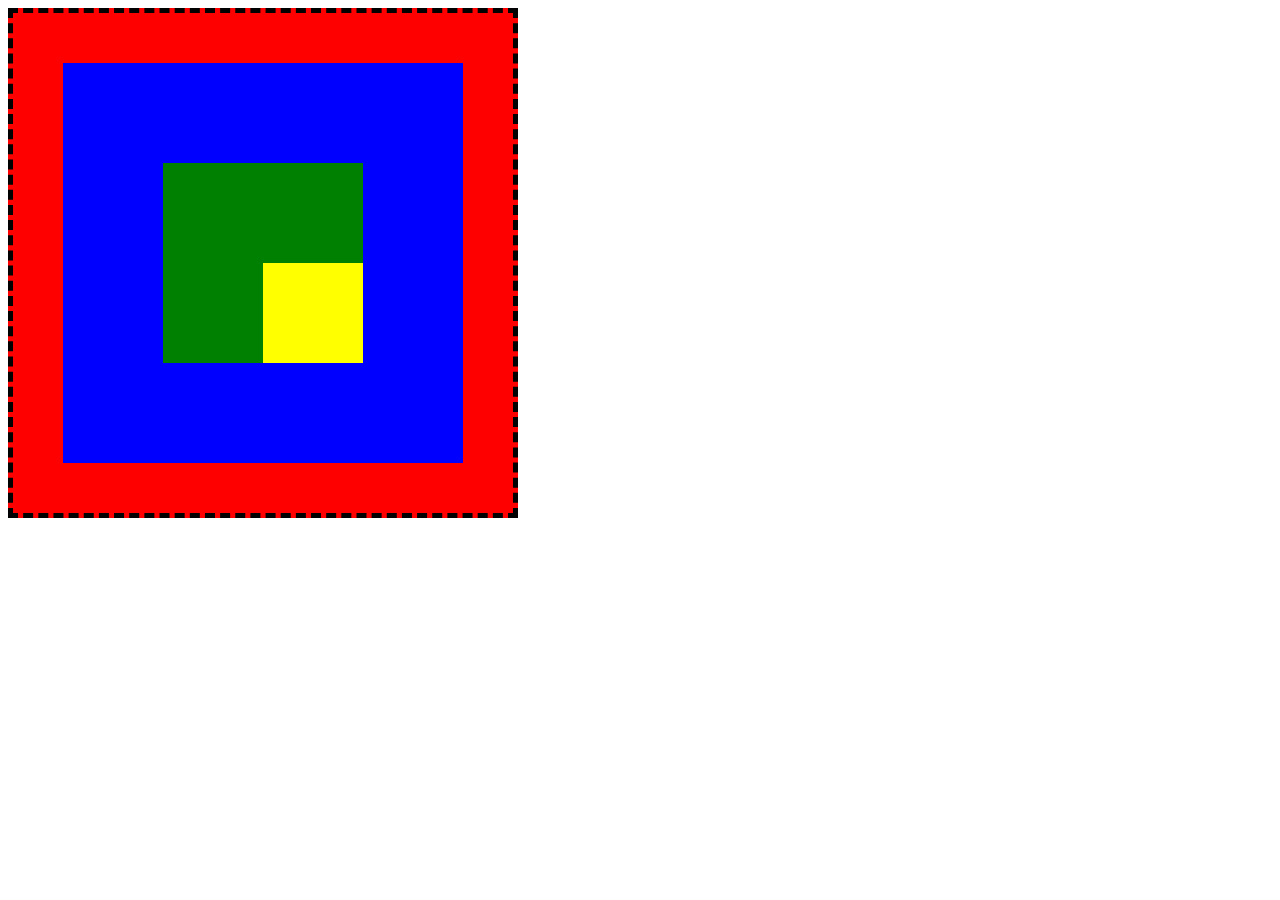
<file: Exercício 1/index.html>
<!DOCTYPE html>
<html lang="pt-BR" dir="ltr">
    <head>
        <meta charset="UTF-8">
        <meta name="viewport" content="width=device-width, initial-scale=1">
        <link rel="stylesheet" type="text/css" href="style.css">
        <title>Exercicio 1</title>
    </head>
    <body>
        <div id="q1">
            <div id="q2">
                <div id="q3">
                    <div id="q4"></div>
                </div>
            </div>
        </div>
    </body>
</html>
</file>
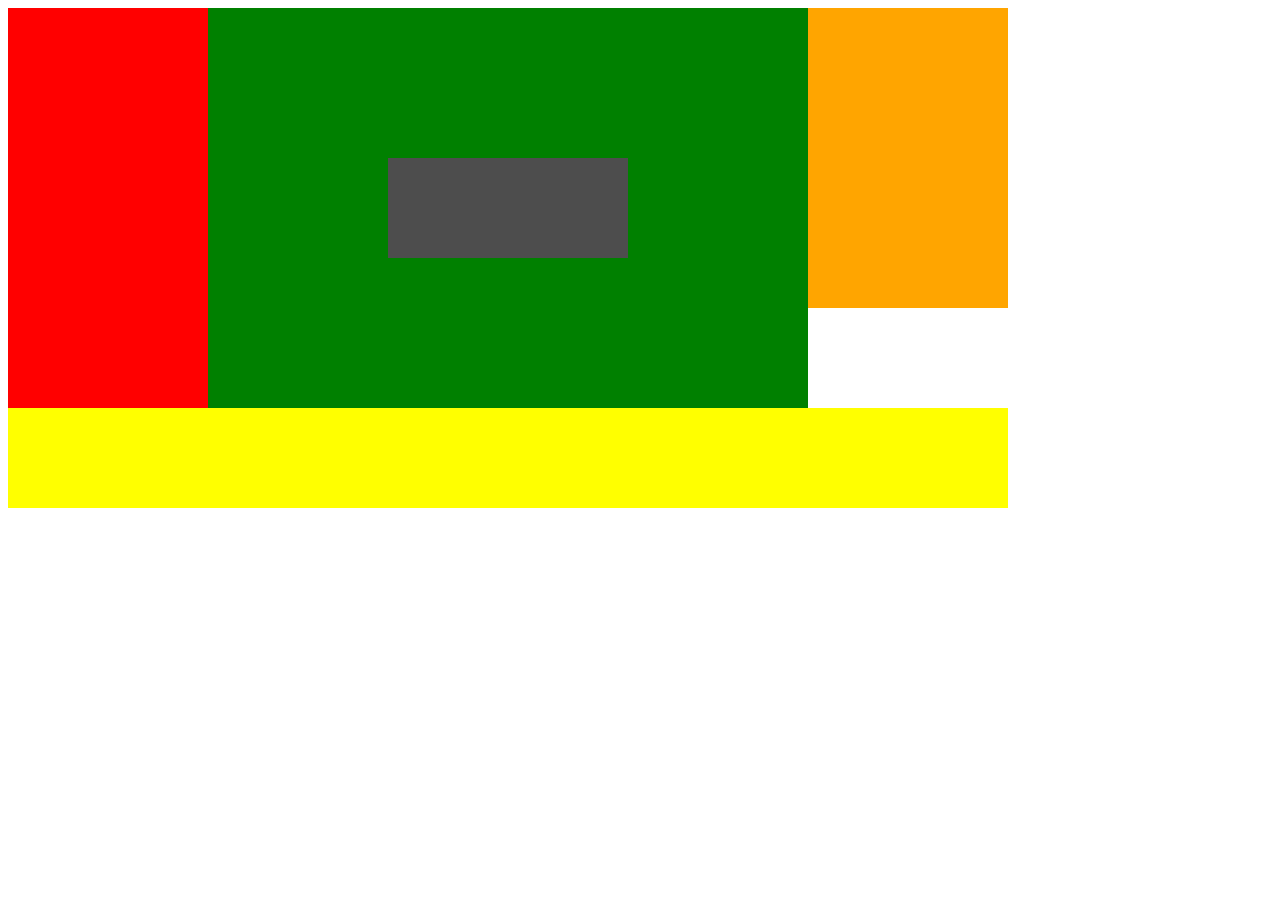
<file: Exercício 2/index.html>
<!DOCTYPE html>
<html lang="pt-BR" dir="ltr">
    <head>
        <meta charset="UTF-8">
        <meta name="viewport" content="width=device-width, initial-scale=1">
        <link rel="stylesheet" type="text/css" href="style.css">
        <title>Exercicio 2</title>
    </head>
    <body>
        <div id="q1">
            <div id="q2">
                <div id="q5"></div>
                <div id="q4"></div>
                <div id="q3">
                    <div id="q6"></div>
                </div>
          </div>
        </div>
    </body>
</html>
</file>
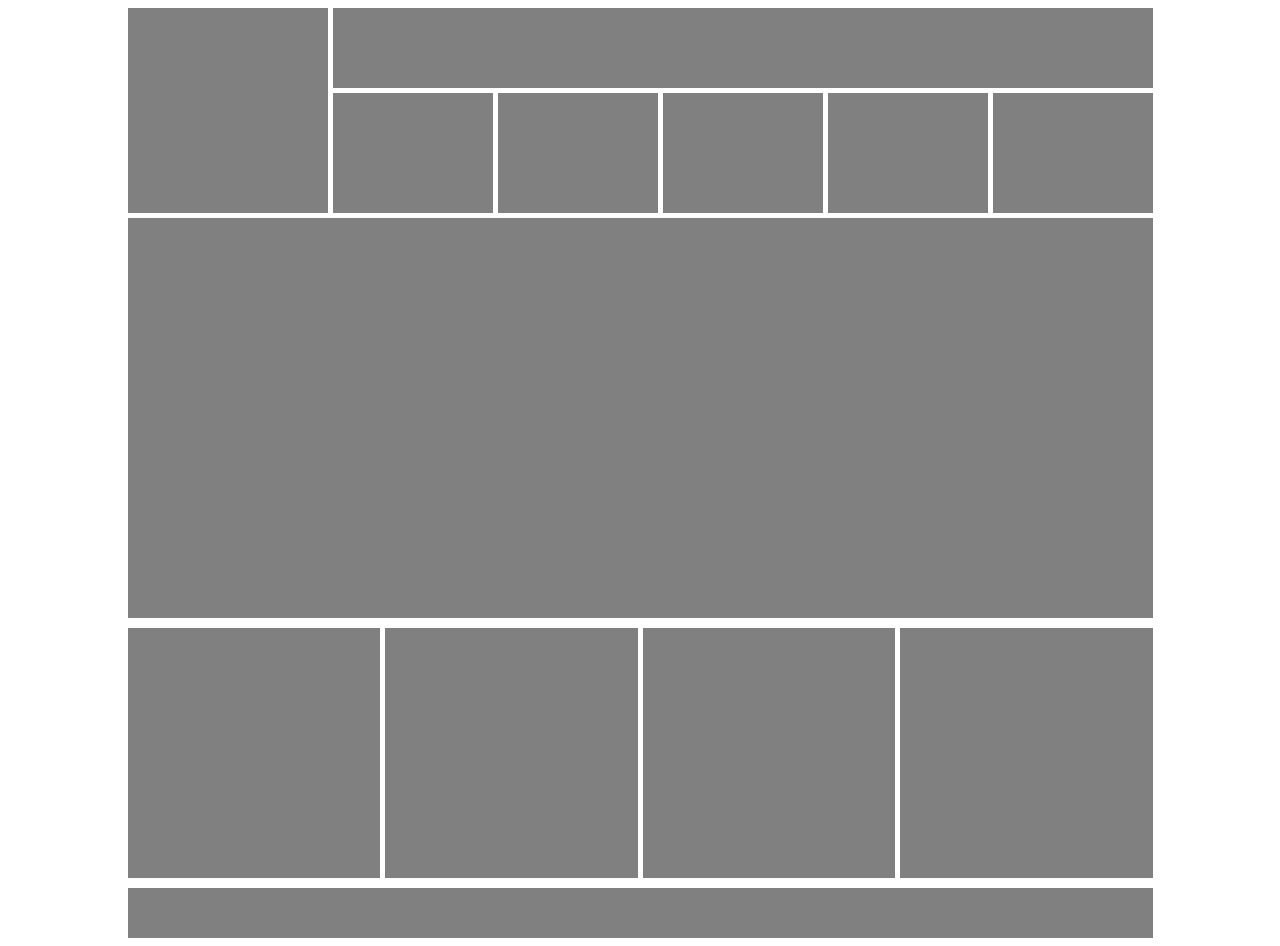
<file: Exercício 4/index.html>
<!DOCTYPE html>
<html lang="pt-BR" dir="ltr">
    <head>
        <meta charset="UTF-8">
        <meta name="viewport" content="width=device-width, initial-scale=1">
        <link rel="stylesheet" type="text/css" href="style.css">
        <title>Exercício 4</title>
    </head>
    <body>
    	<div class="grid">
    		<div class="header">
    			<div class="left-header"></div>
    			<div class="right-header">
    				<div class="right-header-top">
    					<div class="box"></div>
    				</div>
    				<div class="right-header-bottom">
    					<div class="box"></div>
    					<div class="box"></div>
    					<div class="box"></div>
    					<div class="box"></div>
    					<div class="box"></div>
    				</div>
    			</div>
    		</div>
    		<div class="box"></div>
    		<div class="bottom">
    			<div class="box"></div>
    			<div class="box"></div>
    			<div class="box"></div>
    			<div class="box"></div>
    		</div>
    		<div class="box"></div>
    	</div>
    </body>
</html>
</file>
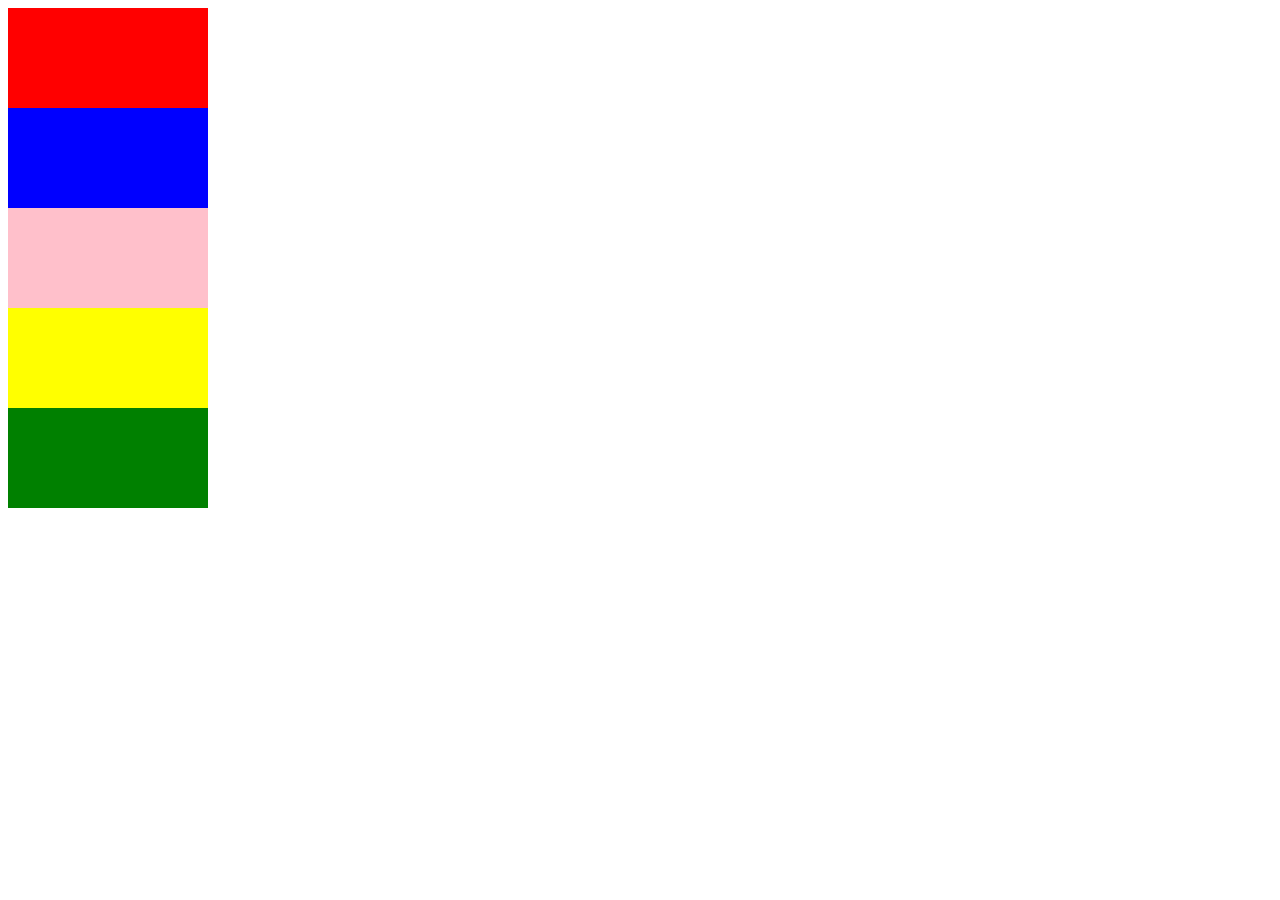
<file: Exercício 5/index.html>
<!DOCTYPE html>
<html>
<head>
	<meta charset="utf-8">
	<link rel="stylesheet" type="text/css" href="style.css">
	<title>Menu Dropdown</title>
</head>
<body>

	<nav>
		<ul>
			<li class="b1">
				<ul>
					<li class="b6"></li>
					<li class="b6"></li>
					<li class="b6"></li>
				</ul>
			</li>
			<li class="b2">
				<ul>
					<li class="b6"></li>
					<li class="b6"></li>
					<li class="b6"></li>
				</ul>
			</li>
			<li class="b3">
				<ul>
					<li class="b6"></li>
					<li class="b6"></li>
					<li class="b6"></li>
				</ul>
			</li>
			<li class="b4">
				<ul>
					<li class="b6"></li>
					<li class="b6"></li>
					<li class="b6"></li>
				</ul>
			</li>
			<li class="b5">
				<ul>
					<li class="b6"></li>
					<li class="b6"></li>
					<li class="b6"></li>
				</ul>
			</li>
		</ul>
	</nav>

</body>
</html>
</file>
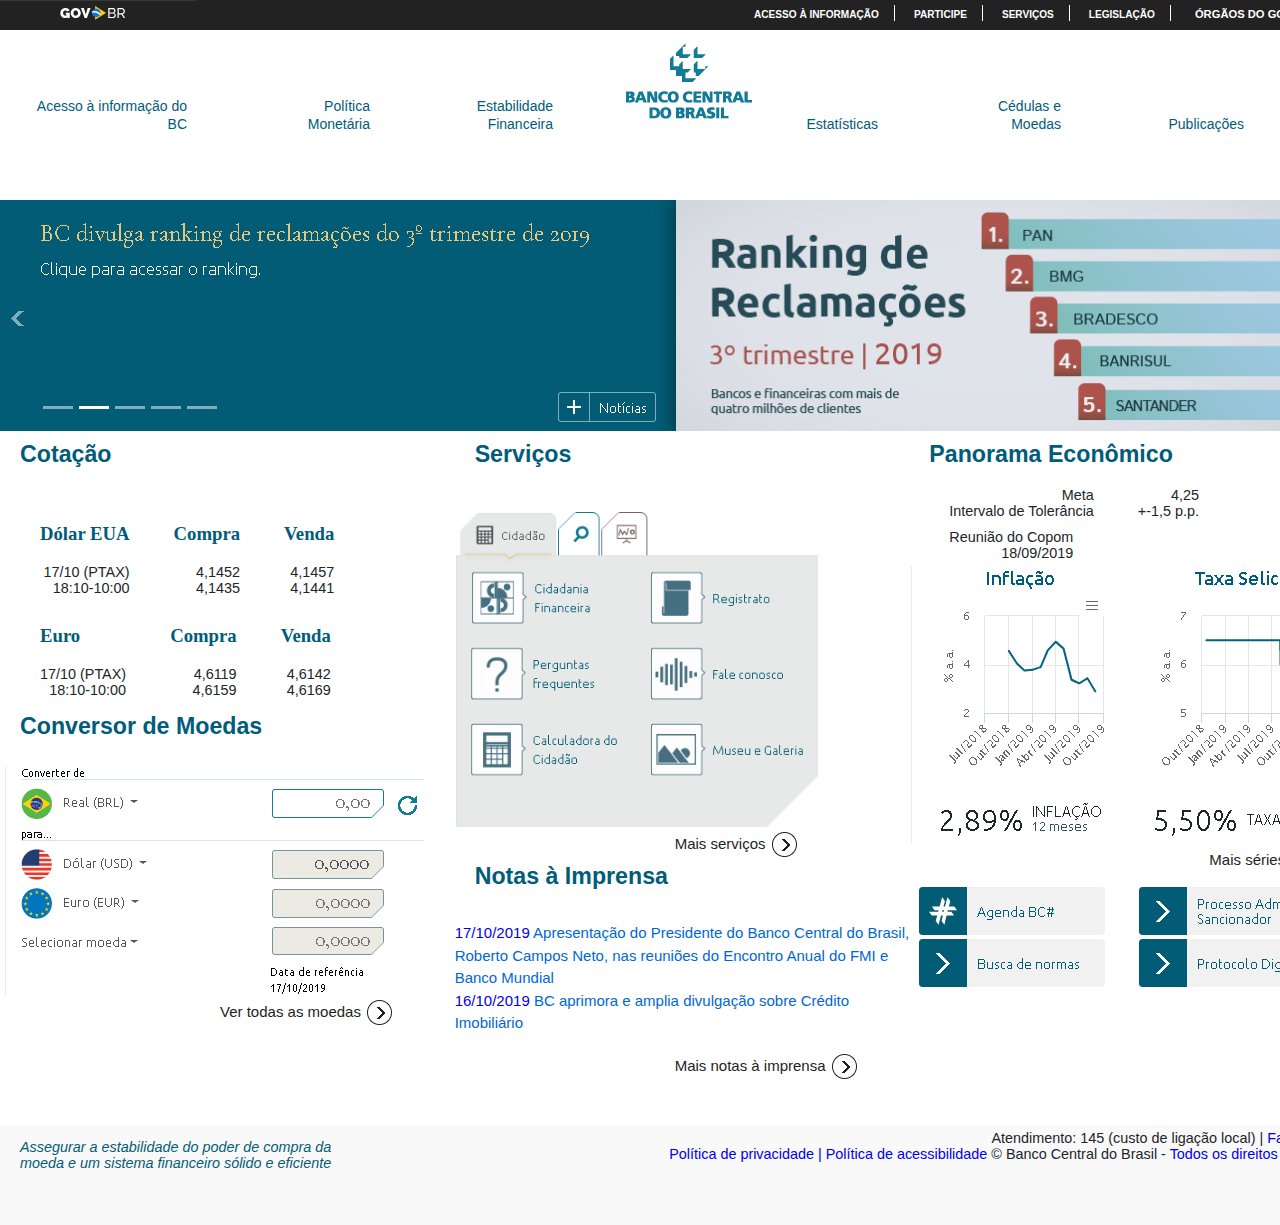
<file: Exercício 6/index.html>
<!DOCTYPE html>
<html>
<head>
	<meta charset="utf-8">
	<title>Exercício 6</title>
	<link rel="stylesheet" type="text/css" href="css/style.css">
</head>

<body>

	<div class="pagina">
		<header>
			<div class="top">
				<div class="gov"><img src="img/gov.png"></div>
				<div class="topnav">
					<ul>
						<li><a href="#">ACESSO À INFORMAÇÃO</a></li>
						<li><a href="#">PARTICIPE</a></li>
						<li><a href="#">SERVIÇOS</a></li>
						<li><a href="#">LEGISLAÇÃO</a></li>
						<ul><a href="#">ÓRGÃOS DO GOVERNO</a></ul>
					</ul>
				</div>
			</div>
			<div class="head">
				<ul>
					<li><a href="#">Acesso à informação do BC</a></li>
					<li><a href="#">Política<br>Monetária</a></li>
					<li><a href="#">Estabilidade<br>Financeira</a></li>
					<img src="img/bc.png" alt="Logo" class="logo">
					<li><a href="#">Estatísticas</a></li>
					<li><a href="#">Cédulas e <br>Moedas</a></li>
					<li><a href="#">Publicações</a></li>
					<img src="img/lupa.png" alt="Procuras" class="lupa">
				</ul>
			</div>
		</header>
		<div class="slide">
			<img src="img/slide.png" alt="Slide">
		</div>
		<div class="main">
			<div>
				<h2>Cotação</h2>
				<br>
				<ul>
					<h3>Dólar EUA</h3>
					<li>17/10 (PTAX)</li>
					<li>18:10-10:00</li>
				</ul>
				<ul>
					<h3>Compra</h3>
					<li>4,1452</li>
					<li>4,1435</li>
				</ul>
				<ul>
					<h3>Venda</h3>
					<li>4,1457</li>
					<li>4,1441</li>
				</ul>
				<br>
				<ul>
					<h3>Euro</h3>
					<li>17/10 (PTAX)</li>
					<li>18:10-10:00</li>
				</ul>
				<ul>
					<h3>Compra</h3>
					<li>4,6119</li>
					<li>4,6159</li>
				</ul>
				<ul>
					<h3>Venda</h3>
					<li>4,6142</li>
					<li>4,6169</li>
				</ul>
				<h2>Conversor de Moedas</h2>
				<img src="img/conversor.png" alt="Conversor" class = "conversor">
				<br>
				<a href="#"><span class="mais">Ver todas as moedas</span><span><img src="img/mais.png" class="maisimg"></span></a>
				<br>
			</div>
			<div>
				<h2>Serviços</h2>
				<img src="img/serviços.png" alt="Serviços" class="serv">
				<br>
				<a href="#"><span class="mais">Mais serviços</span><span><img src="img/mais.png" class="maisimg"></span></a>
				<br>
				<h2>Notas à Imprensa</h2>
				<br>
				<a href="#" class="imp"><span class="date">17/10/2019</span><span class="imprensa"> Apresentação do Presidente do Banco Central do Brasil, Roberto Campos Neto, nas reuniões do Encontro Anual do FMI e Banco Mundial</span></a>
				<br>
				<a href="#" class="imp"><span class="date">16/10/2019</span><span class="imprensa"> BC aprimora e amplia divulgação sobre Crédito Imobiliário</span></a>
				<br>
				<br>
				<a href="#"><span class="mais">Mais notas à imprensa</span><span><img src="img/mais.png" class="maisimg"></span></a>
				<br>
			</div>
			<div class="panorama">
				<h2>Panorama Econômico</h2>
				<ul>
					<li>Meta</li>
					<li>Intervalo de Tolerância</li>
				</ul>
				<ul>
					<li>4,25</li>
					<li>+-1,5 p.p.</li>
				</ul>
				<ul>
					<li>Reunião do Copom</li>
					<li>18/09/2019</li>
				</ul>
				<img src="img/panorama.png">
				<br>
				<a href="#"><span class="mais">Mais séries</span><span><img src="img/mais.png" class="maisimg"></span></a>
				<br>
				<br>
				<span>
					<img src="img/agenda.png" alt="Agenda" class="func">
					<img src="img/processo.png" alt="Processo">
					<br>
					<img src="img/normas.png" alt="Normas" class="func">
					<img src="img/protocolo.png" alt="Protocolo">
				</span>
			</div>
		</div>
		<footer>
			<div>
				<p>Assegurar a estabilidade do poder de compra da moeda e um sistema financeiro sólido e eficiente</p>
			</div>
			<div class="footer-right">
				<ul>
					<li>Atendimento: 145 (custo de ligação local) | <a href="#">Fale conosco</a></li>
					<li><a href="#">Política de privacidade</a><a href="#"> | Política de acessibilidade</a> © Banco Central do Brasil - <a href="#">Todos os direitos reservados</a></li>
				</ul>
			</div>
		</footer>
</body>
</html>
</file>
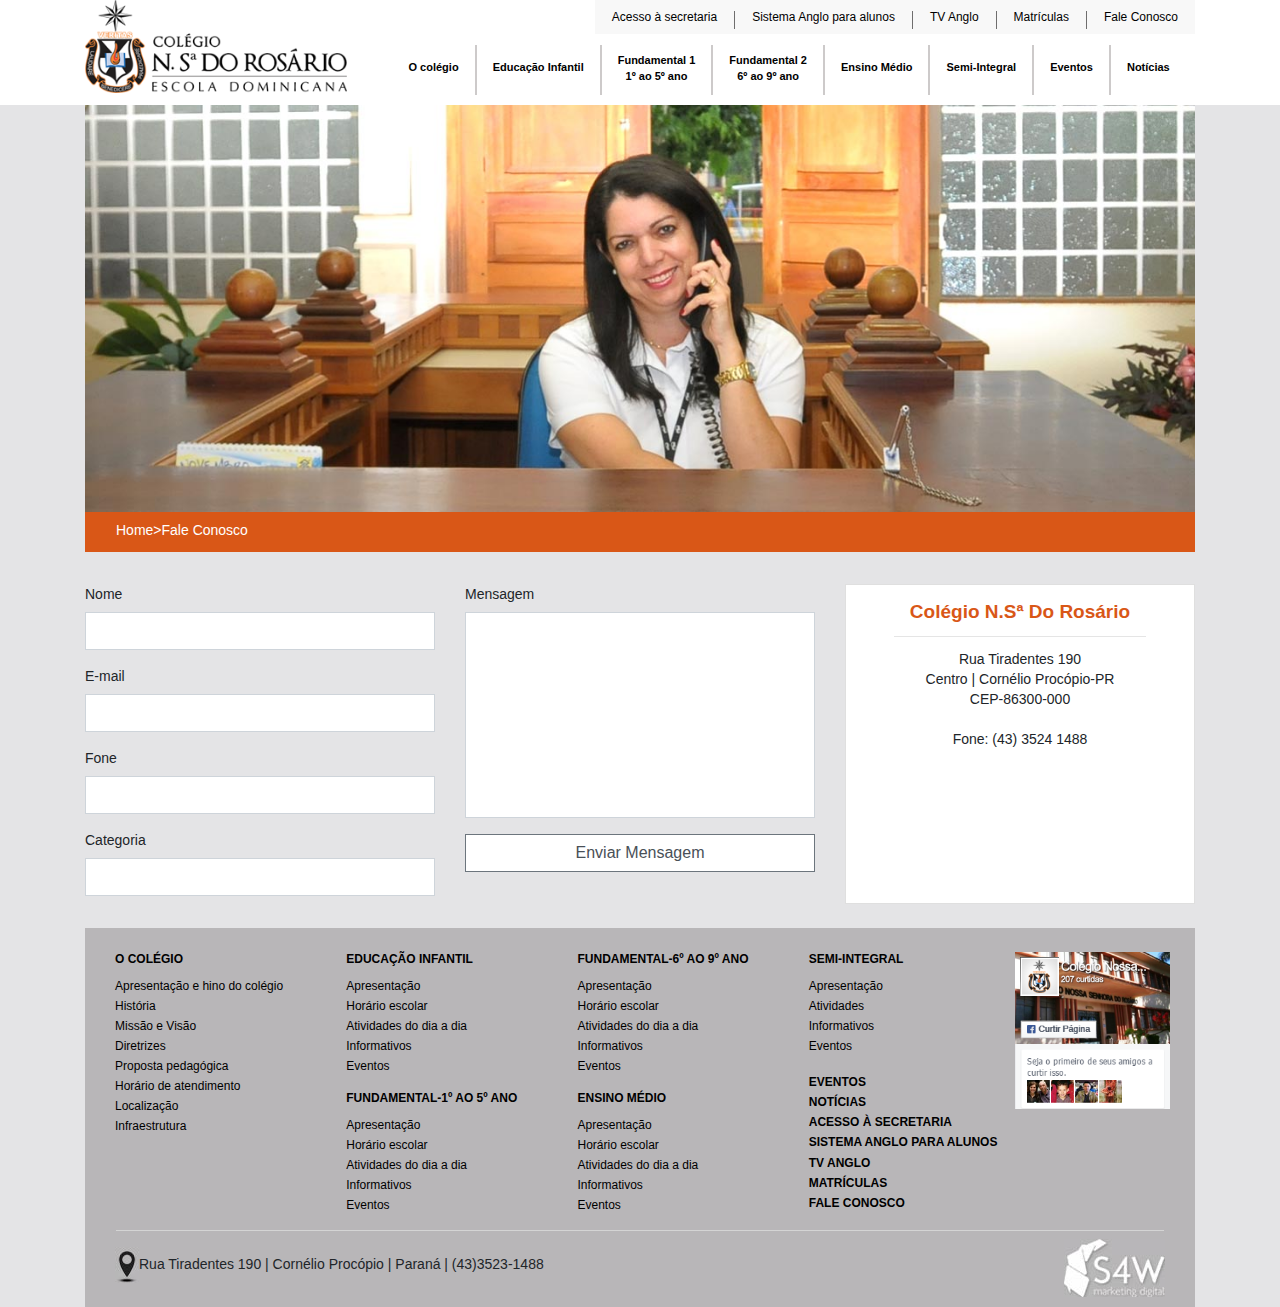
<file: Site Colegio/faleconosco.html>
<!DOCTYPE html>
<html lang="pt-BR">

<head>
    <meta charset="utf-8">
    <link rel="stylesheet" href="https://stackpath.bootstrapcdn.com/bootstrap/4.3.1/css/bootstrap.min.css"
        integrity="sha384-ggOyR0iXCbMQv3Xipma34MD+dH/1fQ784/j6cY/iJTQUOhcWr7x9JvoRxT2MZw1T" crossorigin="anonymous">

    <link rel="stylesheet" href="style.css">
    <title>Fale Conosco</title>
</head>

<body>
    <div class="container">
        <div class="col-lg-12 col-md-12 px-0">
            <div class="row">
                <div class="col-lg-3 col-md-3 pl-0">
                    <img src="img/logo.png" alt="Colégio Nossa Senhora do Rosário" class="img-fluid">
                </div>
                <div class="col-lg-9 col-md-9 pr-0">
                    <div class="col-lg-12 col-md-12 pr-0">
                        <div class="row justify-content-end">
                            <ul class="nav nav-tabs" id="menuTop">
                                <li class="nav-item">
                                    <a class="nav-link" href=" #">Acesso à secretaria</a>
                                </li>
                                <li class="borda"></li>
                                <li class="nav-item">
                                    <a class="nav-link" href="#">Sistema Anglo para alunos</a>
                                </li>
                                <li class="borda"></li>
                                <li class="nav-item">
                                    <a class="nav-link" href="#">TV Anglo</a>
                                </li>
                                <li class="borda"></li>
                                <li class="nav-item">
                                    <a class="nav-link" href="#">Matrículas</a>
                                </li>
                                <li class="borda"></li>
                                <li class="nav-item">
                                    <a class="nav-link" href="#">Fale Conosco</a>
                                </li>
                            </ul>
                        </div>
                        <div class="row justify-content-end" id="menu">
                            <div class="co-lg-12 col-md-12 px-0">
                                <ul class="nav nav-tabs nm">
                                    <li role="presentation" class="dropdown normal centro">
                                        <a class="nav-link text-center" role="button" href="#" data-toggle="dropdown">O
                                            colégio</a>
                                        <ul class="dropdown-menu text-center border-top">
                                            <li><a class="m-2" href="#">Apresentação</a></li>
                                            <li><a class="m-2" href="#">Nossa marca</a></li>
                                            <li><a class="m-2" href="#">Hino do Colégio</a></li>
                                            <li><a class="m-2" href="#">História</a></li>
                                            <li><a class="m-2" href="#">Diretrizes</a></li>
                                            <li><a class="m-2" href="#">Apresentação</a></li>
                                            <li><a class="m-2" href="#">Horário de Atendimento</a></li>
                                            <li><a class="m-2" href="infraestrutura.html">Infraestrutura</a></li>
                                            <li><a class="m-2" href="#">Equipe Pedagógica</a></li>
                                        </ul>
                                    </li>
                                    <li class="borda"></li>
                                    <li role="presentation" class="dropdown normal centro">
                                        <a class="nav-link text-center" href="#" data-toggle="dropdown">Educação
                                            Infantil</a>
                                        <ul class="dropdown-menu text-center">
                                            <li><a href="#">Apresentação</a></li>
                                            <li><a href="#">Método Montessori</a></li>
                                            <li><a href="#">Horário Escolar</a></li>
                                            <li><a href="#">Informativos</a></li>
                                            <li><a href="#">Eventos</a></li>
                                        </ul>
                                    </li>
                                    <li class="borda"></li>
                                    <li role="presentation" class="dropdown normal centro">
                                        <a class="nav-link text-center meio" href="#" data-toggle="dropdown">Fundamental
                                            1<br>1º ao
                                            5º ano</a>
                                        <ul class="dropdown-menu meio text-center">
                                            <li><a href="#">Apresentação</a></li>
                                            <li><a href="#">Horário Escolar</a></li>
                                            <li><a href="#">Calendário de Provas</a></li>
                                            <li><a href="#">Informativos</a></li>
                                            <li><a href="#">Eventos</a></li>
                                        </ul>
                                    </li>
                                    <li class="borda"></li>
                                    <li role="presentation" class="dropdown normal centro">
                                        <a class="nav-link text-center meio" href="#" data-toggle="dropdown">Fundamental
                                            2<br>6º ao
                                            9º ano</a>
                                        <ul class="dropdown-menu text-center">
                                            <li><a href="#">Apresentação</a></li>
                                            <li><a href="#">Horário Escolar</a></li>
                                            <li><a href="#">Calendário de Provas</a></li>
                                            <li><a href="#">Informativos</a></li>
                                            <li><a href="#">Eventos</a></li>
                                        </ul>
                                    </li>
                                    <li class="borda"></li>
                                    <li role="presentation" class="dropdown normal centro">
                                        <a class="nav-link text-center" href="#" data-toggle="dropdown">Ensino
                                            Médio</a>
                                        <ul class="dropdown-menu text-center">
                                            <li><a href="#">Apresentação</a></li>
                                            <li><a href="#">Horário Escolar</a></li>
                                            <li><a href="#">Calendário de Provas</a></li>
                                            <li><a href="#">Informativos</a></li>
                                            <li><a href="#">Eventos</a></li>
                                        </ul>
                                    </li>
                                    <li class="borda"></li>
                                    <li role="presentation" class="dropdown normal centro">
                                        <a class="nav-link text-center" href="#"
                                            data-toggle="dropdown">Semi-Integral</a>
                                        <ul class="dropdown-menu text-center">
                                            <li><a href="#">Apresentação</a></li>
                                            <li><a href="semiintegral.html">Atividades</a></li>
                                            <li><a href="#">Informativos</a></li>
                                            <li><a href="#">Eventos</a></li>
                                        </ul>
                                    </li>
                                    <li class="borda"></li>
                                    <li class="nav-item centro">
                                        <a class="nav-link" href="#">Eventos</a>
                                    </li>
                                    <li class="borda"></li>
                                    <li class="nav-item centro">
                                        <a class="nav-link" href="#">Notícias</a>
                                    </li>
                                </ul>
                            </div>
                        </div>
                    </div>
                </div>
            </div>
        </div>
    </div>
    <div class="container-fluid conteudo">
        <div class="container">
            <div id="foto">
                <img src="img/faleConosco.jpg" alt="Foto do Colégio" class="img-fluid">
            </div>
            <div class="col-lg-12 col-md-12 guia py-2">
                <p class="pl-3">Home>Fale Conosco</p>
            </div>
        </div>
    </div>
    <div class="container-fluid pt-3 conteudo">
        <div class="container px-0">
            <div class="col-sm-12 col-lg-12 col-md-12 px-0 mx-0">
                <div class="row">
                    <div class="col-lg-4 col-md-4 mt-3">
                        <form>
                            <div class="form-group">
                                <label for="nome">Nome</label>
                                <input type="text" class="form-control rounded-0">
                            </div>
                            <div class="form-group">
                                <label for="email">E-mail</label>
                                <input type="email" class="form-control rounded-0">
                            </div>
                            <div class="form-group">
                                <label for="fone">Fone</label>
                                <input type="text" class="form-control rounded-0">
                            </div>
                            <div class="form-group">
                                <label for="categoria">Categoria</label>
                                <input type="text" class="form-control rounded-0">
                            </div>
                        </form>
                    </div>
                    <div class="col-lg-4 col-md-4 mt-3">
                        <form>
                            <div class="form-group">
                                <label for="mensagem">Mensagem</label>
                                <textarea class="form-control rounded-0" rows="8" style="resize: none;"></textarea>
                            </div>
                            <div class="form-group">
                                <button type="submit" class="form-control rounded-0 enviar border-secondary">Enviar
                                    Mensagem</button>
                            </div>
                        </form>
                    </div>
                    <div class="col-lg-4 col-md-4 mt-3 guiaLateral text-center ">
                        <div class="card py-3 rounded-0 faleConosco" style=" height: 20rem;">
                            <h2><b>Colégio N.Sª Do Rosário</b></h2>
                            <hr class="mx-5 my-1 py-1">
                            <p>Rua Tiradentes 190<br>Centro | Cornélio Procópio-PR<br>CEP-86300-000<br><br>Fone: (43)
                                3524 1488</p>
                        </div>
                    </div>
                </div>
            </div>
        </div>
    </div>
    <div class="container-fluid conteudo pt-3">
        <div class="container">
            <div class="row">
                <div class="col-lg-10 col-md-10 rodape pt-4 px-0">
                    <div class="row col-lg-12 col-md-12 rodape px-0">
                        <div class="col-lg-3 col-md-3 rodape pr-0">
                            <ul>
                                <li>
                                    <h4><strong>O COLÉGIO</strong></h4>
                                </li>
                                <li><a href="#">Apresentação e hino do colégio</a></li>
                                <li><a href="#">História</a></li>
                                <li><a href="#">Missão e Visão</a></li>
                                <li><a href="#">Diretrizes</a></li>
                                <li><a href="#">Proposta pedagógica</a></li>
                                <li><a href="#">Horário de atendimento</a></li>
                                <li><a href="#">Localização</a></li>
                                <li><a href="infraestrutura.html">Infraestrutura</a></li>
                            </ul>
                        </div>
                        <div class="col-lg-3 col-md-3 rodape pr-0">
                            <ul>
                                <li>
                                    <h4><strong>EDUCAÇÃO INFANTIL</strong></h4>
                                </li>
                                <li><a href="#">Apresentação</a></li>
                                <li><a href="#">Horário escolar</a></li>
                                <li><a href="#">Atividades do dia a dia</a></li>
                                <li><a href="#">Informativos</a></li>
                                <li><a href="#">Eventos</a></li>
                            </ul>
                            <ul>
                                <li>
                                    <h4><strong>FUNDAMENTAL-1º AO 5º ANO</strong></h4>
                                </li>
                                <li><a href="#">Apresentação</a></li>
                                <li><a href="#">Horário escolar</a></li>
                                <li><a href="#">Atividades do dia a dia</a></li>
                                <li><a href="#">Informativos</a></li>
                                <li><a href="#">Eventos</a></li>
                            </ul>
                        </div>
                        <div class="col-lg-3 col-md-3 rodape pr-0">
                            <ul>
                                <li>
                                    <h4><strong>FUNDAMENTAL-6º AO 9º ANO</strong></h4>
                                </li>
                                <li><a href="#">Apresentação</a></li>
                                <li><a href="#">Horário escolar</a></li>
                                <li><a href="#">Atividades do dia a dia</a></li>
                                <li><a href="#">Informativos</a></li>
                                <li><a href="#">Eventos</a></li>
                            </ul>
                            <ul>
                                <li>
                                    <h4><strong>ENSINO MÉDIO</strong></h4>
                                </li>
                                <li><a href="#">Apresentação</a></li>
                                <li><a href="#">Horário escolar</a></li>
                                <li><a href="#">Atividades do dia a dia</a></li>
                                <li><a href="#">Informativos</a></li>
                                <li><a href="#">Eventos</a></li>
                            </ul>
                        </div>
                        <div class="col-lg-3 col-md-3 rodape pr-0">
                            <ul>
                                <li>
                                    <h4><strong>SEMI-INTEGRAL</strong></h4>
                                </li>
                                <li><a href="#">Apresentação</a></li>
                                <li><a href="semiintegral.html">Atividades</a></li>
                                <li><a href="#">Informativos</a></li>
                                <li><a href="#">Eventos</a></li>
                            </ul>
                            <ul>
                                <li><a href="#"><strong>EVENTOS</strong></a></li>
                                <li><a href="#"><strong>NOTÍCIAS</strong></a></li>
                                <li><a href="#"><strong>ACESSO À SECRETARIA</strong></a></li>
                                <li><a href="#"><strong>SISTEMA ANGLO PARA ALUNOS</strong></a></li>
                                <li><a href="#"><strong>TV ANGLO</strong></a></li>
                                <li><a href="#"><strong>MATRÍCULAS</strong></a></li>
                                <li><a href="#"><strong>FALE CONOSCO</strong></a></li>
                            </ul>
                        </div>
                    </div>
                </div>
                <div class="col-lg-2 col-md-2 rodape pt-4 ml-auto">
                    <img src="img/facebook.png" alt="Pagina Facebook" class="img-fluid facebook">
                </div>


            </div>
            <div class="col-lg-12 col-md-12 rodape pb-2">
                <hr class="mx-3 mt-0 mb-2 bordaRodape">
                <div class="row">
                    <div class="col-lg-10 col-md-10 mt-2">
                        <p><img src="img/local.jpg" alt="Localização">Rua Tiradentes 190 | Cornélio Procópio | Paraná |
                            (43)3523-1488</p>
                    </div>
                    <div class="col-lg col-md">
                        <img src="img/logoRodape.jpg" alt="Logo" class="float-right img-fluid">
                    </div>
                </div>
            </div>
        </div>
    </div>

</body>
<script src="https://code.jquery.com/jquery-3.3.1.slim.min.js"
    integrity="sha384-q8i/X+965DzO0rT7abK41JStQIAqVgRVzpbzo5smXKp4YfRvH+8abtTE1Pi6jizo"
    crossorigin="anonymous"></script>
<script src="https://cdnjs.cloudflare.com/ajax/libs/popper.js/1.14.7/umd/popper.min.js"
    integrity="sha384-UO2eT0CpHqdSJQ6hJty5KVphtPhzWj9WO1clHTMGa3JDZwrnQq4sF86dIHNDz0W1"
    crossorigin="anonymous"></script>
<script src="https://stackpath.bootstrapcdn.com/bootstrap/4.3.1/js/bootstrap.min.js"
    integrity="sha384-JjSmVgyd0p3pXB1rRibZUAYoIIy6OrQ6VrjIEaFf/nJGzIxFDsf4x0xIM+B07jRM"
    crossorigin="anonymous"></script>

</html>
</file>
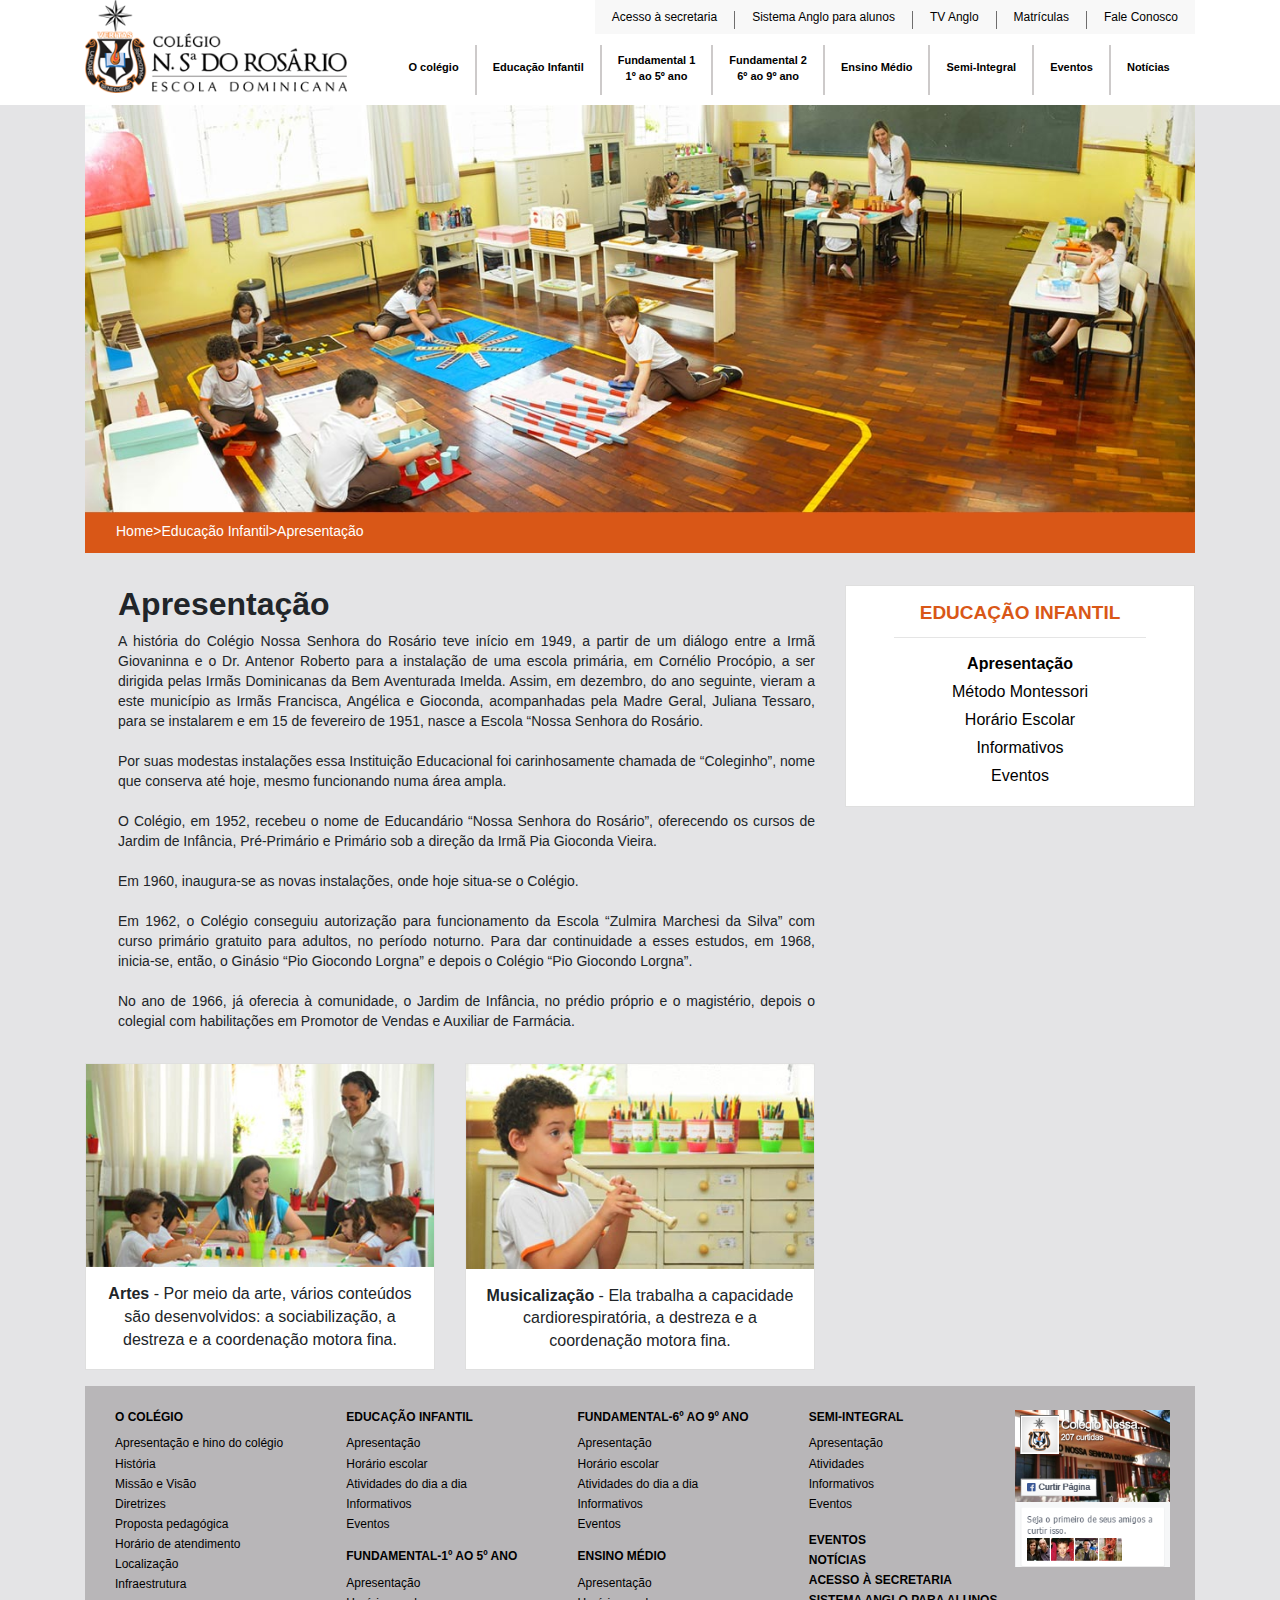
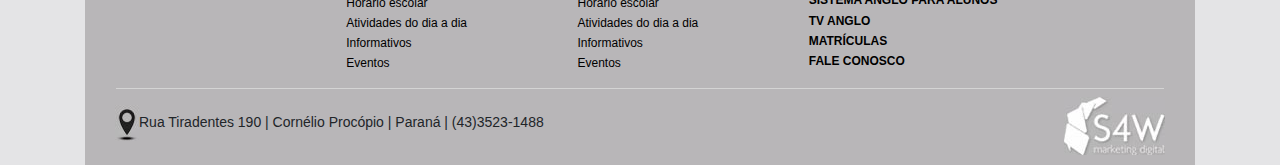
<file: Site Colegio/infantil.html>
<!DOCTYPE html>
<html lang="pt-BR">

<head>
    <meta charset="utf-8">
    <link rel="stylesheet" href="https://stackpath.bootstrapcdn.com/bootstrap/4.3.1/css/bootstrap.min.css"
        integrity="sha384-ggOyR0iXCbMQv3Xipma34MD+dH/1fQ784/j6cY/iJTQUOhcWr7x9JvoRxT2MZw1T" crossorigin="anonymous">

    <link rel="stylesheet" href="style.css">
    <title>Educação Infantil</title>
</head>

<body>
    <div class="container">
        <div class="col-lg-12 col-md-12 px-0">
            <div class="row">
                <div class="col-lg-3 col-md-3 pl-0">
                    <img src="img/logo.png" alt="Colégio Nossa Senhora do Rosário" class="img-fluid">
                </div>
                <div class="col-lg-9 col-md-9 pr-0">
                    <div class="col-lg-12 col-md-12 pr-0">
                        <div class="row justify-content-end">
                            <ul class="nav nav-tabs" id="menuTop">
                                <li class="nav-item">
                                    <a class="nav-link" href=" #">Acesso à secretaria</a>
                                </li>
                                <li class="borda"></li>
                                <li class="nav-item">
                                    <a class="nav-link" href="#">Sistema Anglo para alunos</a>
                                </li>
                                <li class="borda"></li>
                                <li class="nav-item">
                                    <a class="nav-link" href="#">TV Anglo</a>
                                </li>
                                <li class="borda"></li>
                                <li class="nav-item">
                                    <a class="nav-link" href="#">Matrículas</a>
                                </li>
                                <li class="borda"></li>
                                <li class="nav-item">
                                    <a class="nav-link" href="faleconosco.html">Fale Conosco</a>
                                </li>
                            </ul>
                        </div>
                        <div class="row justify-content-end" id="menu">
                            <div class="co-lg-12 col-md-12 px-0">
                                <ul class="nav nav-tabs nm">
                                    <li role="presentation" class="dropdown normal centro">
                                        <a class="nav-link text-center" role="button" href="#" data-toggle="dropdown">O
                                            colégio</a>
                                        <ul class="dropdown-menu text-center border-top">
                                            <li><a class="m-2" href="#">Apresentação</a></li>
                                            <li><a class="m-2" href="#">Nossa marca</a></li>
                                            <li><a class="m-2" href="#">Hino do Colégio</a></li>
                                            <li><a class="m-2" href="#">História</a></li>
                                            <li><a class="m-2" href="#">Diretrizes</a></li>
                                            <li><a class="m-2" href="#">Apresentação</a></li>
                                            <li><a class="m-2" href="#">Horário de Atendimento</a></li>
                                            <li><a class="m-2" href="infraestrutura.html">Infraestrutura</a></li>
                                            <li><a class="m-2" href="#">Equipe Pedagógica</a></li>
                                        </ul>
                                    </li>
                                    <li class="borda"></li>
                                    <li role="presentation" class="dropdown normal centro">
                                        <a class="nav-link text-center" href="#" data-toggle="dropdown">Educação
                                            Infantil</a>
                                        <ul class="dropdown-menu text-center">
                                            <li><a href="infantil.html">Apresentação</a></li>
                                            <li><a href="#">Método Montessori</a></li>
                                            <li><a href="#">Horário Escolar</a></li>
                                            <li><a href="#">Informativos</a></li>
                                            <li><a href="#">Eventos</a></li>
                                        </ul>
                                    </li>
                                    <li class="borda"></li>
                                    <li role="presentation" class="dropdown normal centro">
                                        <a class="nav-link text-center meio" href="#" data-toggle="dropdown">Fundamental
                                            1<br>1º ao
                                            5º ano</a>
                                        <ul class="dropdown-menu meio text-center">
                                            <li><a href="#">Apresentação</a></li>
                                            <li><a href="#">Horário Escolar</a></li>
                                            <li><a href="#">Calendário de Provas</a></li>
                                            <li><a href="#">Informativos</a></li>
                                            <li><a href="#">Eventos</a></li>
                                        </ul>
                                    </li>
                                    <li class="borda"></li>
                                    <li role="presentation" class="dropdown normal centro">
                                        <a class="nav-link text-center meio" href="#" data-toggle="dropdown">Fundamental
                                            2<br>6º ao
                                            9º ano</a>
                                        <ul class="dropdown-menu text-center">
                                            <li><a href="#">Apresentação</a></li>
                                            <li><a href="#">Horário Escolar</a></li>
                                            <li><a href="#">Calendário de Provas</a></li>
                                            <li><a href="#">Informativos</a></li>
                                            <li><a href="#">Eventos</a></li>
                                        </ul>
                                    </li>
                                    <li class="borda"></li>
                                    <li role="presentation" class="dropdown normal centro">
                                        <a class="nav-link text-center" href="#" data-toggle="dropdown">Ensino
                                            Médio</a>
                                        <ul class="dropdown-menu text-center">
                                            <li><a href="#">Apresentação</a></li>
                                            <li><a href="#">Horário Escolar</a></li>
                                            <li><a href="#">Calendário de Provas</a></li>
                                            <li><a href="#">Informativos</a></li>
                                            <li><a href="#">Eventos</a></li>
                                        </ul>
                                    </li>
                                    <li class="borda"></li>
                                    <li role="presentation" class="dropdown normal centro">
                                        <a class="nav-link text-center" href="#"
                                            data-toggle="dropdown">Semi-Integral</a>
                                        <ul class="dropdown-menu text-center">
                                            <li><a href="#">Apresentação</a></li>
                                            <li><a href="semiintegral.html">Atividades</a></li>
                                            <li><a href="#">Informativos</a></li>
                                            <li><a href="#">Eventos</a></li>
                                        </ul>
                                    </li>
                                    <li class="borda"></li>
                                    <li class="nav-item centro">
                                        <a class="nav-link" href="#">Eventos</a>
                                    </li>
                                    <li class="borda"></li>
                                    <li class="nav-item centro">
                                        <a class="nav-link" href="#">Notícias</a>
                                    </li>
                                </ul>
                            </div>
                        </div>
                    </div>
                </div>
            </div>
        </div>
    </div>
    <div class="container-fluid conteudo">
        <div class="container">
            <div id="foto">
                <img src="img/infantil.jpg" alt="Foto do Colégio" class="img-fluid">
            </div>
            <div class="col-lg-12 col-md-12 guia py-2">
                <p class="pl-3">Home>Educação Infantil>Apresentação</p>
            </div>
        </div>
    </div>
    <div class="container-fluid pt-3 conteudo">
        <div class="container px-0">
            <div class="col-sm-12 col-lg-12 col-md-12 px-0 mx-0">
                <div class="row">
                    <div class="col-lg-8 col-md-8 mt-3 pl-5">
                        <h2><b>Apresentação</b></h2>
                        <p class="text-justify">
                            A história do Colégio Nossa Senhora do Rosário teve início em 1949, a partir de um diálogo
                            entre a Irmã Giovaninna e o Dr. Antenor Roberto para a instalação de uma escola primária, em
                            Cornélio Procópio, a ser dirigida pelas Irmãs Dominicanas da Bem Aventurada Imelda. Assim,
                            em dezembro, do ano seguinte, vieram a este município as Irmãs Francisca, Angélica e
                            Gioconda, acompanhadas pela Madre Geral, Juliana Tessaro, para se instalarem e em 15 de
                            fevereiro de 1951, nasce a Escola “Nossa Senhora do Rosário.<br><br>

                            Por suas modestas instalações essa Instituição Educacional foi carinhosamente chamada de
                            “Coleginho”, nome que conserva até hoje, mesmo funcionando numa área ampla.<br><br>

                            O Colégio, em 1952, recebeu o nome de Educandário “Nossa Senhora do Rosário”, oferecendo os
                            cursos de Jardim de Infância, Pré-Primário e Primário sob a direção da Irmã Pia Gioconda
                            Vieira.<br><br>

                            Em 1960, inaugura-se as novas instalações, onde hoje situa-se o Colégio.<br><br>

                            Em 1962, o Colégio conseguiu autorização para funcionamento da Escola “Zulmira Marchesi da
                            Silva” com curso primário gratuito para adultos, no período noturno. Para dar continuidade a
                            esses estudos, em 1968, inicia-se, então, o Ginásio “Pio Giocondo Lorgna” e depois o Colégio
                            “Pio Giocondo Lorgna”.<br><br>

                            No ano de 1966, já oferecia à comunidade, o Jardim de Infância, no prédio próprio e o
                            magistério, depois o colegial com habilitações em Promotor de Vendas e Auxiliar de Farmácia.
                        </p>
                    </div>
                    <div class="col-lg-4 col-md-4 mt-3 guiaLateral text-center ">
                        <div class="card py-3 rounded-0">
                            <table class="border-0">
                                <h2><b>EDUCAÇÃO INFANTIL</b></h2>
                                </tr>
                                <hr class="mx-5 my-1 py-1">
                                <tr>
                                    <td class="border-0 py-0"><a href="#"><strong>Apresentação<strong></a></td>
                                </tr>
                                <tr>
                                    <td class="border-0 py-0"><a href="#">Método Montessori</a></td>
                                </tr>
                                <tr>
                                    <td class="border-0 py-0"><a href="#">Horário Escolar</a></td>
                                </tr>
                                <tr>
                                    <td class="border-0 py-0"><a href="#">Informativos</a></td>
                                </tr>
                                <tr>
                                    <td class="border-0 py-0"><a href="#">Eventos</a></td>
                                </tr>
                            </table>
                        </div>
                    </div>
                </div>
                <div class="row">
                    <div class="col-lg-4 col-md-4 mt-3">
                        <div class="card rounded-0 h-100">
                            <img src="img/inf1.jpg" class="card-img-top img-fluid rounded-0" alt="Card1">
                            <div class="card-body py-3">
                                <p class="card-text text-center"><b>Artes</b> - Por meio da arte, vários conteúdos são
                                    desenvolvidos: a sociabilização, a destreza e a coordenação motora fina.</p>
                            </div>
                        </div>
                    </div>
                    <div class="col-lg-4 col-md-4 mt-3">
                        <div class="card rounded-0 h-100">
                            <img src="img/inf2.jpg" class="card-img-top img-fluid rounded-0" alt="Card1">
                            <div class="card-body py-3">
                                <p class="card-text text-center"><b>Musicalização</b> - Ela trabalha a capacidade cardiorespiratória, a
                                    destreza e a coordenação motora fina.</p>
                            </div>
                        </div>
                    </div>
                </div>

            </div>
        </div>
    </div>
    <div class="container-fluid conteudo pt-3">
        <div class="container">
            <div class="row">
                <div class="col-lg-10 col-md-10 rodape pt-4 px-0">
                    <div class="row col-lg-12 col-md-12 rodape px-0">
                        <div class="col-lg-3 col-md-3 rodape pr-0">
                            <ul>
                                <li>
                                    <h4><strong>O COLÉGIO</strong></h4>
                                </li>
                                <li><a href="#">Apresentação e hino do colégio</a></li>
                                <li><a href="#">História</a></li>
                                <li><a href="#">Missão e Visão</a></li>
                                <li><a href="#">Diretrizes</a></li>
                                <li><a href="#">Proposta pedagógica</a></li>
                                <li><a href="#">Horário de atendimento</a></li>
                                <li><a href="#">Localização</a></li>
                                <li><a href="infraestrutura.html">Infraestrutura</a></li>
                            </ul>
                        </div>
                        <div class="col-lg-3 col-md-3 rodape pr-0">
                            <ul>
                                <li>
                                    <h4><strong>EDUCAÇÃO INFANTIL</strong></h4>
                                </li>
                                <li><a href="infantil.html">Apresentação</a></li>
                                <li><a href="#">Horário escolar</a></li>
                                <li><a href="#">Atividades do dia a dia</a></li>
                                <li><a href="#">Informativos</a></li>
                                <li><a href="#">Eventos</a></li>
                            </ul>
                            <ul>
                                <li>
                                    <h4><strong>FUNDAMENTAL-1º AO 5º ANO</strong></h4>
                                </li>
                                <li><a href="#">Apresentação</a></li>
                                <li><a href="#">Horário escolar</a></li>
                                <li><a href="#">Atividades do dia a dia</a></li>
                                <li><a href="#">Informativos</a></li>
                                <li><a href="#">Eventos</a></li>
                            </ul>
                        </div>
                        <div class="col-lg-3 col-md-3 rodape pr-0">
                            <ul>
                                <li>
                                    <h4><strong>FUNDAMENTAL-6º AO 9º ANO</strong></h4>
                                </li>
                                <li><a href="#">Apresentação</a></li>
                                <li><a href="#">Horário escolar</a></li>
                                <li><a href="#">Atividades do dia a dia</a></li>
                                <li><a href="#">Informativos</a></li>
                                <li><a href="#">Eventos</a></li>
                            </ul>
                            <ul>
                                <li>
                                    <h4><strong>ENSINO MÉDIO</strong></h4>
                                </li>
                                <li><a href="#">Apresentação</a></li>
                                <li><a href="#">Horário escolar</a></li>
                                <li><a href="#">Atividades do dia a dia</a></li>
                                <li><a href="#">Informativos</a></li>
                                <li><a href="#">Eventos</a></li>
                            </ul>
                        </div>
                        <div class="col-lg-3 col-md-3 rodape pr-0">
                            <ul>
                                <li>
                                    <h4><strong>SEMI-INTEGRAL</strong></h4>
                                </li>
                                <li><a href="#">Apresentação</a></li>
                                <li><a href="semiintegral.html">Atividades</a></li>
                                <li><a href="#">Informativos</a></li>
                                <li><a href="#">Eventos</a></li>
                            </ul>
                            <ul>
                                <li><a href="#"><strong>EVENTOS</strong></a></li>
                                <li><a href="#"><strong>NOTÍCIAS</strong></a></li>
                                <li><a href="#"><strong>ACESSO À SECRETARIA</strong></a></li>
                                <li><a href="#"><strong>SISTEMA ANGLO PARA ALUNOS</strong></a></li>
                                <li><a href="#"><strong>TV ANGLO</strong></a></li>
                                <li><a href="#"><strong>MATRÍCULAS</strong></a></li>
                                <li><a href="faleconosco.html"><strong>FALE CONOSCO</strong></a></li>
                            </ul>
                        </div>
                    </div>
                </div>
                <div class="col-lg-2 col-md-2 rodape pt-4 ml-auto">
                    <img src="img/facebook.png" alt="Pagina Facebook" class="img-fluid facebook">
                </div>


            </div>
            <div class="col-lg-12 col-md-12 rodape pb-2">
                <hr class="mx-3 mt-0 mb-2 bordaRodape">
                <div class="row">
                    <div class="col-lg-10 col-md-10 mt-2">
                        <p><img src="img/local.jpg" alt="Localização">Rua Tiradentes 190 | Cornélio Procópio | Paraná |
                            (43)3523-1488</p>
                    </div>
                    <div class="col-lg col-md">
                        <img src="img/logoRodape.jpg" alt="Logo" class="float-right img-fluid">
                    </div>
                </div>
            </div>
        </div>
    </div>

</body>
<script src="https://code.jquery.com/jquery-3.3.1.slim.min.js"
    integrity="sha384-q8i/X+965DzO0rT7abK41JStQIAqVgRVzpbzo5smXKp4YfRvH+8abtTE1Pi6jizo"
    crossorigin="anonymous"></script>
<script src="https://cdnjs.cloudflare.com/ajax/libs/popper.js/1.14.7/umd/popper.min.js"
    integrity="sha384-UO2eT0CpHqdSJQ6hJty5KVphtPhzWj9WO1clHTMGa3JDZwrnQq4sF86dIHNDz0W1"
    crossorigin="anonymous"></script>
<script src="https://stackpath.bootstrapcdn.com/bootstrap/4.3.1/js/bootstrap.min.js"
    integrity="sha384-JjSmVgyd0p3pXB1rRibZUAYoIIy6OrQ6VrjIEaFf/nJGzIxFDsf4x0xIM+B07jRM"
    crossorigin="anonymous"></script>

</html>
</file>
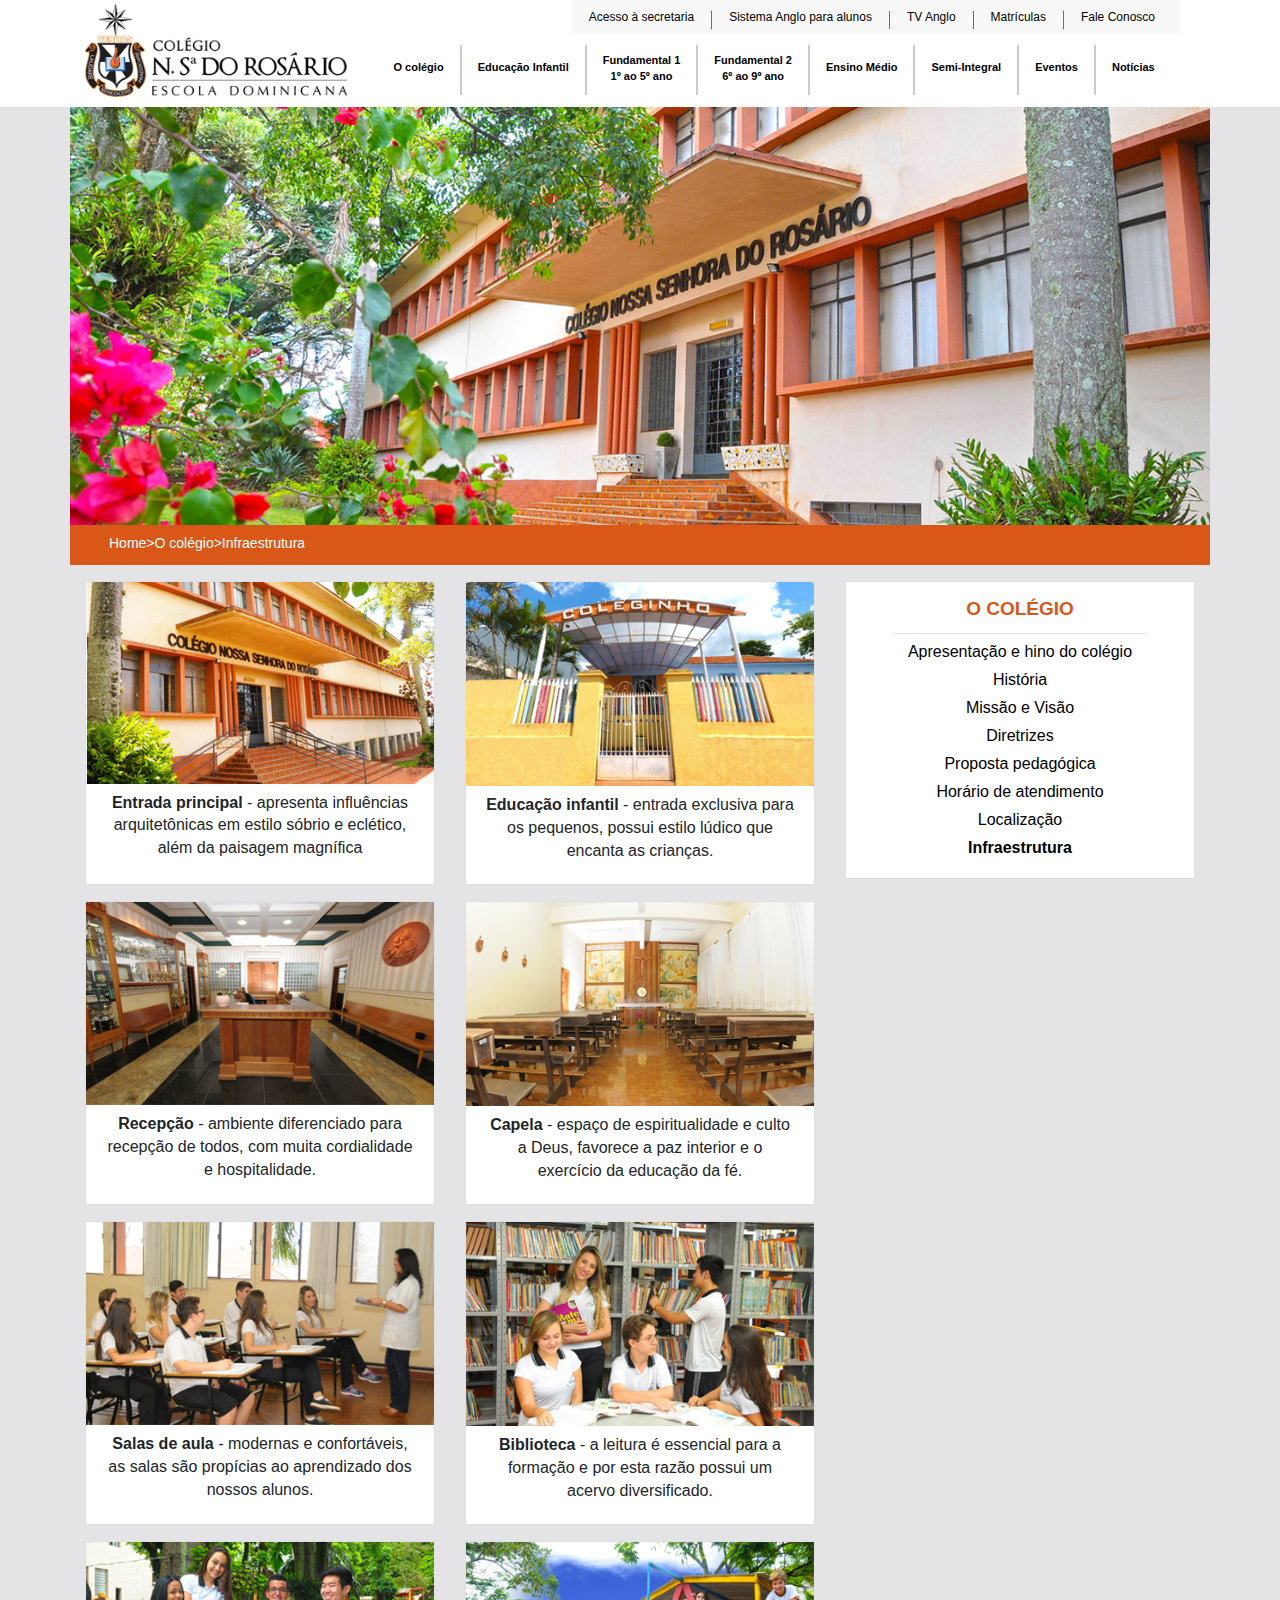
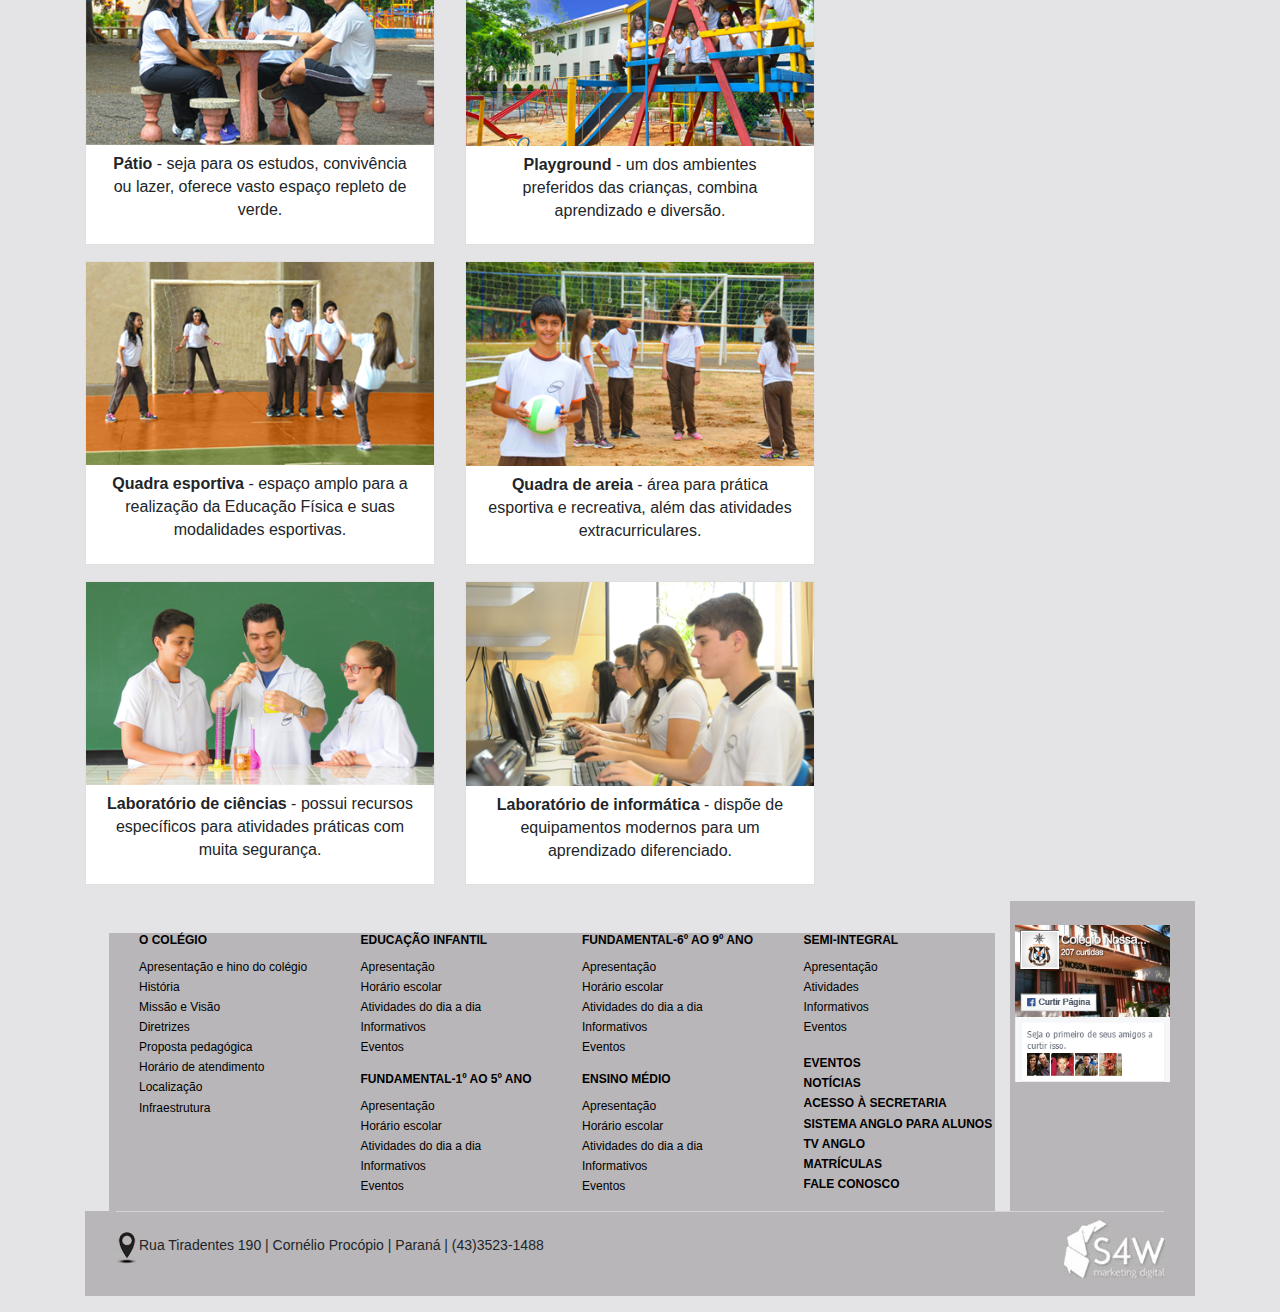
<file: Site Colegio/infraestrutura.html>
<!DOCTYPE html>
<html lang="pt-BR">

<head>
    <meta charset="utf-8">
    <link rel="stylesheet" href="https://stackpath.bootstrapcdn.com/bootstrap/4.3.1/css/bootstrap.min.css"
        integrity="sha384-ggOyR0iXCbMQv3Xipma34MD+dH/1fQ784/j6cY/iJTQUOhcWr7x9JvoRxT2MZw1T" crossorigin="anonymous">

    <link rel="stylesheet" href="style.css">
    <title>Infraestrutura</title>
</head>

<body>
    <div class="container">
        <div class="col-lg-12 col-md-12 px-0">
            <div class="row">
                <div class="col-lg-3 col-md-3 pl-0">
                    <img src="img/logo.png" alt="Colégio Nossa Senhora do Rosário" class="img-fluid pt-1">
                </div>
                <div class="col-lg-9 col-md-9 pl-0">
                    <div class="col-lg-12 col-md-12 pr-0">
                        <div class="row justify-content-end">
                            <ul class="nav nav-tabs" id="menuTop">
                                <li class="nav-item">
                                    <a class="nav-link" href=" #">Acesso à secretaria</a>
                                </li>
                                <li class="borda"></li>
                                <li class="nav-item">
                                    <a class="nav-link" href="#">Sistema Anglo para alunos</a>
                                </li>
                                <li class="borda"></li>
                                <li class="nav-item">
                                    <a class="nav-link" href="#">TV Anglo</a>
                                </li>
                                <li class="borda"></li>
                                <li class="nav-item">
                                    <a class="nav-link" href="#">Matrículas</a>
                                </li>
                                <li class="borda"></li>
                                <li class="nav-item pr-2">
                                    <a class="nav-link" href="">Fale Conosco</a>
                                </li>
                            </ul>
                        </div>
                        <div class="row justify-content-end" id="menu">
                            <div class="co-lg-12 col-md-12 px-0">
                                <ul class="nav nav-tabs nm">
                                    <li role="presentation" class="dropdown normal centro">
                                        <a class="nav-link text-center" role="button" href="#" data-toggle="dropdown">O
                                            colégio</a>
                                        <ul class="dropdown-menu text-center border-top pt-0">
                                            <li class="border m-0 p-0 bordaMenu"></li>
                                            <li><a class="m-2" href="#">Apresentação</a></li>
                                            <li><a class="m-2" href="#">Nossa marca</a></li>
                                            <li><a class="m-2" href="#">Hino do Colégio</a></li>
                                            <li><a class="m-2" href="#">História</a></li>
                                            <li><a class="m-2" href="#">Diretrizes</a></li>
                                            <li><a class="m-2" href="#">Apresentação</a></li>
                                            <li><a class="m-2" href="#">Horário de Atendimento</a></li>
                                            <li><a class="m-2" href="infraestrutura.html">Infraestrutura</a></li>
                                            <li><a class="m-2" href="#">Equipe Pedagógica</a></li>
                                        </ul>
                                    </li>
                                    <li class="borda"></li>
                                    <li role="presentation" class="dropdown normal centro">
                                        <a class="nav-link text-center" href="#" data-toggle="dropdown">Educação
                                            Infantil</a>
                                        <ul class="dropdown-menu text-center pt-0">
                                            <li class="border m-0 p-0 bordaMenu"></li>
                                            <li><a href="">Apresentação</a></li>
                                            <li><a href="#">Método Montessori</a></li>
                                            <li><a href="#">Horário Escolar</a></li>
                                            <li><a href="#">Informativos</a></li>
                                            <li><a href="#">Eventos</a></li>
                                        </ul>
                                    </li>
                                    <li class="borda"></li>
                                    <li role="presentation" class="dropdown normal centro">
                                        <a class="nav-link text-center meio" href="#" data-toggle="dropdown">Fundamental
                                            1<br>1º ao
                                            5º ano</a>
                                        <ul class="dropdown-menu meio text-center pt-0">
                                            <li class="border m-0 p-0 bordaMenu"></li>
                                            <li><a href="#">Apresentação</a></li>
                                            <li><a href="#">Horário Escolar</a></li>
                                            <li><a href="#">Calendário de Provas</a></li>
                                            <li><a href="#">Informativos</a></li>
                                            <li><a href="#">Eventos</a></li>
                                        </ul>
                                    </li>
                                    <li class="borda"></li>
                                    <li role="presentation" class="dropdown normal centro">
                                        <a class="nav-link text-center meio" href="#" data-toggle="dropdown">Fundamental
                                            2<br>6º ao
                                            9º ano</a>
                                        <ul class="dropdown-menu text-center pt-0">
                                            <li class="border m-0 p-0 bordaMenu"></li>
                                            <li><a href="#">Apresentação</a></li>
                                            <li><a href="#">Horário Escolar</a></li>
                                            <li><a href="#">Calendário de Provas</a></li>
                                            <li><a href="#">Informativos</a></li>
                                            <li><a href="#">Eventos</a></li>
                                        </ul>
                                    </li>
                                    <li class="borda"></li>
                                    <li role="presentation" class="dropdown normal centro">
                                        <a class="nav-link text-center" href="#" data-toggle="dropdown">Ensino
                                            Médio</a>
                                        <ul class="dropdown-menu text-center pt-0">
                                            <li class="border m-0 p-0 bordaMenu"></li>
                                            <li><a href="#">Apresentação</a></li>
                                            <li><a href="#">Horário Escolar</a></li>
                                            <li><a href="#">Calendário de Provas</a></li>
                                            <li><a href="#">Informativos</a></li>
                                            <li><a href="#">Eventos</a></li>
                                        </ul>
                                    </li>
                                    <li class="borda"></li>
                                    <li role="presentation" class="dropdown normal centro">
                                        <a class="nav-link text-center" href="#"
                                            data-toggle="dropdown">Semi-Integral</a>
                                        <ul class="dropdown-menu text-center pt-0">
                                            <li class="border m-0 p-0 bordaMenu"></li>
                                            <li><a href="#">Apresentação</a></li>
                                            <li><a href="">Atividades</a></li>
                                            <li><a href="#">Informativos</a></li>
                                            <li><a href="#">Eventos</a></li>
                                        </ul>
                                    </li>
                                    <li class="borda"></li>
                                    <li class="nav-item centro">
                                        <a class="nav-link" href="#">Eventos</a>
                                    </li>
                                    <li class="borda"></li>
                                    <li class="nav-item centro">
                                        <a class="nav-link" href="#">Notícias</a>
                                    </li>
                                </ul>
                            </div>
                        </div>
                    </div>
                </div>
            </div>
        </div>
    </div>
    <div class="container-fluid conteudo">
        <div class="container p-0">
            <div id="foto">
                <img src="img/foto.png" alt="Foto do Colégio" class="img-fluid">
            </div>
            <div class="col-lg-12 col-md-12 guia py-2">
                <p class="pl-4">Home>O colégio>Infraestrutura</p>
            </div>
        </div>
    </div>
    <div class="container-fluid conteudo">
        <div class="container px-0">
            <div class="col-sm-12 col-lg-12 col-md-12 px-0 mx-0">
                <div class="row" style="height: 20rem;">
                    <div class="col-lg-4 col-md-4 mt-3">
                        <div class="card rounded-0" style="height: 19rem;">
                            <img src="img/card1.png" class="card-img-top img-fluid" alt="Card1">
                            <div class="card-body pt-2 ">
                                <p class="card-text text-center"><b>Entrada principal</b> - apresenta influências
                                    arquitetônicas em
                                    estilo sóbrio e eclético, além da paisagem magnífica</p>
                            </div>
                        </div>
                    </div>
                    <div class="col-lg-4 col-md-4 mt-3">
                        <div class="card rounded-0" style=" height: 19rem;">
                            <img src="img/card2.png" class="card-img-top img-fluid" alt="Card2">
                            <div class="card-body pt-2">
                                <p class="card-text text-center"><b>Educação infantil</b> - entrada exclusiva para os
                                    pequenos, possui
                                    estilo lúdico que encanta as crianças.</p>
                            </div>
                        </div>
                    </div>
                    <div class="col-lg-4 col-md-4 mt-3 guiaLateral text-center ">
                        <div class="card py-3 rounded-0">
                            <table class="border-0 text-center mx-auto" style="line-height: 40px;">
                                <h2><b>O COLÉGIO</b></h2>
                                </tr>
                                <hr class="mx-5 my-1 text-center">
                                <tr>
                                    <td class="border-0 py-0"><a href="#">Apresentação e hino do colégio</a></td>
                                </tr>
                                <tr>
                                    <td class="border-0 py-0"><a href="#">História</a></td>
                                </tr>
                                <tr>
                                    <td class="border-0 py-0"><a href="#">Missão e Visão</a></td>
                                </tr>
                                <tr>
                                    <td class="border-0 py-0"><a href="#">Diretrizes</a></td>
                                </tr>
                                <tr>
                                    <td class="border-0 py-0"><a href="#">Proposta pedagógica</a></td>
                                </tr>
                                <tr>
                                    <td class="border-0 py-0"><a href="#">Horário de atendimento</a></td>
                                </tr>
                                <tr>
                                    <td class="border-0 py-0"><a href="#">Localização</a></td>
                                </tr>
                                <tr>
                                    <td class="border-0 py-0"><a href="#"><strong>Infraestrutura</strong></a></td>
                                </tr>
                            </table>
                        </div>
                    </div>
                </div>
                <div class="row">
                    <div class="col-lg-4 col-md-4 mt-3">
                        <div class="card rounded-0" style="height: 19rem;;">
                            <img src="img/card3.png" class="card-img-top img-fluid rounded-0" alt="Card3">
                            <div class="card-body pt-2">
                                <p class="card-text text-center"><b>Recepção</b> - ambiente diferenciado para recepção
                                    de todos, com
                                    muita cordialidade e hospitalidade.</p>
                            </div>
                        </div>
                    </div>
                    <div class="col-lg-4 col-md-4 mt-3">
                        <div class="card rounded-0" style=" height: 19rem;">
                            <img src="img/card4.png" class="card-img-top img-fluid rounded-0" alt="Card4">
                            <div class="card-body pt-2">
                                <p class="card-text text-center"><b>Capela</b> - espaço de espiritualidade e culto a
                                    Deus, favorece a
                                    paz interior e o exercício da educação da fé.</p>
                            </div>
                        </div>
                    </div>

                </div>
                <div class="row">
                    <div class="col-lg-4 col-md-4 mt-3">
                        <div class="card rounded-0" style="height: 19rem;">
                            <img src="img/card5.png" class="card-img-top img-fluid rounded-0" alt="Card5">
                            <div class="card-body pt-2">
                                <p class="card-text text-center"><b>Salas de aula</b> - modernas e confortáveis, as
                                    salas são propícias
                                    ao aprendizado dos nossos alunos.</p>
                            </div>
                        </div>
                    </div>
                    <div class="col-lg-4 col-md-4 mt-3">
                        <div class="card rounded-0" style=" height: 19rem;">
                            <img src="img/card6.png" class="card-img-top img-fluid rounded-0" alt="Card6">
                            <div class="card-body pt-2">
                                <p class="card-text text-center"><b>Biblioteca</b> - a leitura é essencial para a
                                    formação e por esta
                                    razão possui um acervo diversificado.</p>
                            </div>
                        </div>
                    </div>
                    <div class="col-lg-4 col-md-4 mt-3 guiaLateral text-center ">
                    </div>
                </div>
                <div class="row">
                    <div class="col-lg-4 col-md-4 mt-3">
                        <div class="card rounded-0" style="height: 19rem;">
                            <img src="img/card7.png" class="card-img-top img-fluid rounded-0" alt="Card7">
                            <div class="card-body pt-2">
                                <p class="card-text text-center"><b>Pátio</b> - seja para os estudos, convivência ou
                                    lazer, oferece
                                    vasto espaço repleto de verde.</p>
                            </div>
                        </div>
                    </div>
                    <div class=" col-lg-4 col-md-4 mt-3">
                        <div class="card rounded-0" style=" height: 19rem;">
                            <img src="img/card8.png" class="card-img-top img-fluid rounded-0" alt="Card8">
                            <div class="card-body pt-2">
                                <p class="card-text text-center"><b>Playground</b> - um dos ambientes preferidos das
                                    crianças, combina
                                    aprendizado e diversão.</p>
                            </div>
                        </div>
                    </div>

                </div>
                <div class="row">
                    <div class=" col-lg-4 col-md-4 mt-3">
                        <div class="card rounded-0" style="height: 19rem;">
                            <img src="img/card9.png" class="card-img-top img-fluid rounded-0" alt="Card9">
                            <div class="card-body pt-2">
                                <p class="card-text text-center"><b>Quadra esportiva</b> - espaço amplo para a
                                    realização da Educação
                                    Física e suas modalidades esportivas.</p>
                            </div>
                        </div>
                    </div>
                    <div class="col-lg-4 col-md-4 mt-3">
                        <div class="card rounded-0" style=" height: 19rem;">
                            <img src="img/card10.png" class="card-img-top img-fluid rounded-0" alt="Card10">
                            <div class="card-body pt-2">
                                <p class="card-text text-center"><b>Quadra de areia</b> - área para prática esportiva e
                                    recreativa, além
                                    das atividades extracurriculares.</p>
                            </div>
                        </div>
                    </div>
                    <div class="col-lg-4 col-md-4 mt-3 guiaLateral text-center ">
                    </div>
                </div>
                <div class="row">
                    <div class="col-lg-4 col-md-4 mt-3">
                        <div class="card rounded-0" style="height: 19rem;">
                            <img src="img/card11.png" class="card-img-top img-fluid rounded-0" alt="Card11">
                            <div class="card-body pt-2">
                                <p class="card-text text-center"><b>Laboratório de ciências</b> - possui recursos
                                    específicos para
                                    atividades práticas com muita segurança.</p>
                            </div>
                        </div>
                    </div>
                    <div class="col-lg-4 col-md-4 mt-3">
                        <div class="card rounded-0" style=" height: 19rem;">
                            <img src="img/card12.png" class="card-img-top img-fluid rounded-0" alt="Card12">
                            <div class="card-body pt-2 text-center">
                                <p class="card-text"><b>Laboratório de informática</b> - dispõe de equipamentos modernos
                                    para um aprendizado diferenciado.</p>
                            </div>
                        </div>
                    </div>

                </div>
            </div>
        </div>
    </div>
    <div class="container-fluid conteudo pt-3 pb-3">
        <div class="container fundo">
            <div class="row fundo">
                <div class="col-lg-10 col-md-10 pt-4 px-0">
                    <div class="row col-lg-12 col-md-12 pt-2 pl-4">
                        <div class="col-lg-3 col-md-3 rodape pr-0">
                            <ul>
                                <li>
                                    <h4><strong>O COLÉGIO</strong></h4>
                                </li>
                                <li><a href="#">Apresentação e hino do colégio</a></li>
                                <li><a href="#">História</a></li>
                                <li><a href="#">Missão e Visão</a></li>
                                <li><a href="#">Diretrizes</a></li>
                                <li><a href="#">Proposta pedagógica</a></li>
                                <li><a href="#">Horário de atendimento</a></li>
                                <li><a href="#">Localização</a></li>
                                <li><a href="infraestrutura.html">Infraestrutura</a></li>
                            </ul>
                        </div>
                        <div class="col-lg-3 col-md-3 rodape pr-0">
                            <ul>
                                <li>
                                    <h4><strong>EDUCAÇÃO INFANTIL</strong></h4>
                                </li>
                                <li><a href="">Apresentação</a></li>
                                <li><a href="#">Horário escolar</a></li>
                                <li><a href="#">Atividades do dia a dia</a></li>
                                <li><a href="#">Informativos</a></li>
                                <li><a href="#">Eventos</a></li>
                            </ul>
                            <ul>
                                <li>
                                    <h4><strong>FUNDAMENTAL-1º AO 5º ANO</strong></h4>
                                </li>
                                <li><a href="#">Apresentação</a></li>
                                <li><a href="#">Horário escolar</a></li>
                                <li><a href="#">Atividades do dia a dia</a></li>
                                <li><a href="#">Informativos</a></li>
                                <li><a href="#">Eventos</a></li>
                            </ul>
                        </div>
                        <div class="col-lg-3 col-md-3 rodape pr-0">
                            <ul>
                                <li>
                                    <h4><strong>FUNDAMENTAL-6º AO 9º ANO</strong></h4>
                                </li>
                                <li><a href="#">Apresentação</a></li>
                                <li><a href="#">Horário escolar</a></li>
                                <li><a href="#">Atividades do dia a dia</a></li>
                                <li><a href="#">Informativos</a></li>
                                <li><a href="#">Eventos</a></li>
                            </ul>
                            <ul>
                                <li>
                                    <h4><strong>ENSINO MÉDIO</strong></h4>
                                </li>
                                <li><a href="#">Apresentação</a></li>
                                <li><a href="#">Horário escolar</a></li>
                                <li><a href="#">Atividades do dia a dia</a></li>
                                <li><a href="#">Informativos</a></li>
                                <li><a href="#">Eventos</a></li>
                            </ul>
                        </div>
                        <div class="col-lg-3 col-md-3 rodape pr-0">
                            <ul>
                                <li>
                                    <h4><strong>SEMI-INTEGRAL</strong></h4>
                                </li>
                                <li><a href="#">Apresentação</a></li>
                                <li><a href="">Atividades</a></li>
                                <li><a href="#">Informativos</a></li>
                                <li><a href="#">Eventos</a></li>
                            </ul>
                            <ul>
                                <li><a href="#"><strong>EVENTOS</strong></a></li>
                                <li><a href="#"><strong>NOTÍCIAS</strong></a></li>
                                <li><a href="#"><strong>ACESSO À SECRETARIA</strong></a></li>
                                <li><a href="#"><strong>SISTEMA ANGLO PARA ALUNOS</strong></a></li>
                                <li><a href="#"><strong>TV ANGLO</strong></a></li>
                                <li><a href="#"><strong>MATRÍCULAS</strong></a></li>
                                <li><a href=""><strong>FALE CONOSCO</strong></a></li>
                            </ul>
                        </div>
                    </div>
                </div>
                <div class="col-lg-2 col-md-2 rodape pt-4 ml-auto">
                    <img src="img/facebook.png" alt="Pagina Facebook" class="img-fluid facebook">
                </div>


            </div>
            <div class="col-lg-12 col-md-12 rodape pb-3">
                <hr class="mx-3 mt-0 mb-2 bordaRodape">
                <div class="row">
                    <div class="col-lg-10 col-md-10 mt-2">
                        <p><img src="img/local.jpg" alt="Localização">Rua Tiradentes 190 | Cornélio Procópio | Paraná |
                            (43)3523-1488</p>
                    </div>
                    <div class="col-lg col-md">
                        <img src="img/logoRodape.jpg" alt="Logo" class="float-right img-fluid">
                    </div>
                </div>
            </div>
        </div>
    </div>
    <script src="https://code.jquery.com/jquery-3.3.1.slim.min.js"
        integrity="sha384-q8i/X+965DzO0rT7abK41JStQIAqVgRVzpbzo5smXKp4YfRvH+8abtTE1Pi6jizo"
        crossorigin="anonymous"></script>
    <script src="https://cdnjs.cloudflare.com/ajax/libs/popper.js/1.14.7/umd/popper.min.js"
        integrity="sha384-UO2eT0CpHqdSJQ6hJty5KVphtPhzWj9WO1clHTMGa3JDZwrnQq4sF86dIHNDz0W1"
        crossorigin="anonymous"></script>
    <script src="https://stackpath.bootstrapcdn.com/bootstrap/4.3.1/js/bootstrap.min.js"
        integrity="sha384-JjSmVgyd0p3pXB1rRibZUAYoIIy6OrQ6VrjIEaFf/nJGzIxFDsf4x0xIM+B07jRM"
        crossorigin="anonymous"></script>

</body>

</html>
</file>
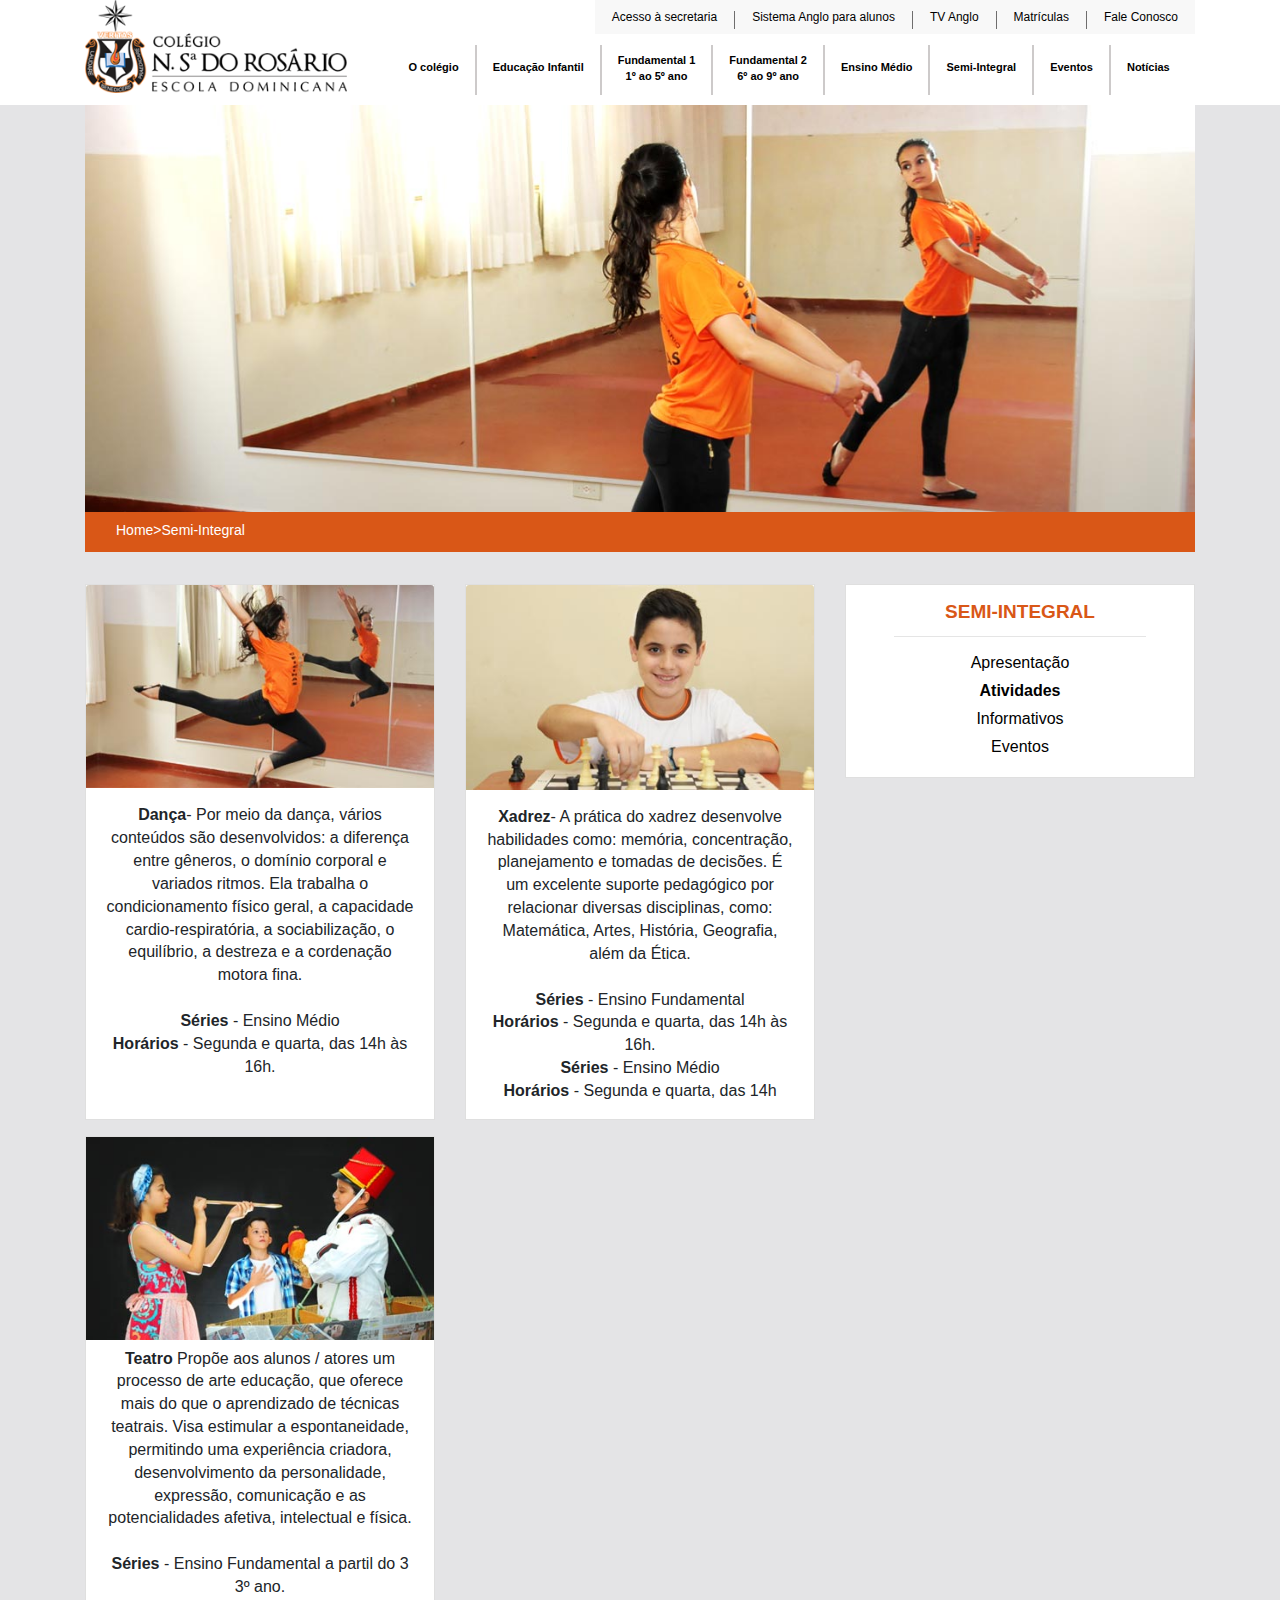
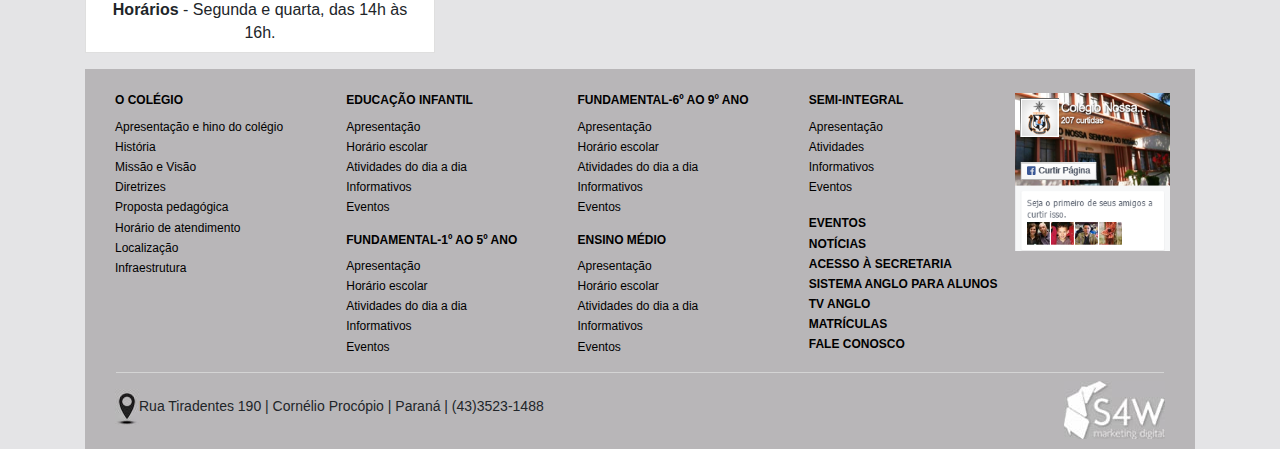
<file: Site Colegio/semiintegral.html>
<!DOCTYPE html>
<html lang="pt-BR">

<head>
    <meta charset="utf-8">
    <link rel="stylesheet" href="https://stackpath.bootstrapcdn.com/bootstrap/4.3.1/css/bootstrap.min.css"
        integrity="sha384-ggOyR0iXCbMQv3Xipma34MD+dH/1fQ784/j6cY/iJTQUOhcWr7x9JvoRxT2MZw1T" crossorigin="anonymous">

    <link rel="stylesheet" href="style.css">
    <title>Semi-Integral</title>
</head>

<body>
    <div class="container">
        <div class="col-lg-12 col-md-12 px-0">
            <div class="row">
                <div class="col-lg-3 col-md-3 pl-0">
                    <img src="img/logo.png" alt="Colégio Nossa Senhora do Rosário" class="img-fluid">
                </div>
                <div class="col-lg-9 col-md-9 pr-0">
                    <div class="col-lg-12 col-md-12 pr-0">
                        <div class="row justify-content-end">
                            <ul class="nav nav-tabs" id="menuTop">
                                <li class="nav-item">
                                    <a class="nav-link" href=" #">Acesso à secretaria</a>
                                </li>
                                <li class="borda"></li>
                                <li class="nav-item">
                                    <a class="nav-link" href="#">Sistema Anglo para alunos</a>
                                </li>
                                <li class="borda"></li>
                                <li class="nav-item">
                                    <a class="nav-link" href="#">TV Anglo</a>
                                </li>
                                <li class="borda"></li>
                                <li class="nav-item">
                                    <a class="nav-link" href="#">Matrículas</a>
                                </li>
                                <li class="borda"></li>
                                <li class="nav-item">
                                    <a class="nav-link" href="faleconosco.html">Fale Conosco</a>
                                </li>
                            </ul>
                        </div>
                        <div class="row justify-content-end" id="menu">
                            <div class="co-lg-12 col-md-12 px-0">
                                <ul class="nav nav-tabs nm">
                                    <li role="presentation" class="dropdown normal centro">
                                        <a class="nav-link text-center" role="button" href="#" data-toggle="dropdown">O
                                            colégio</a>
                                        <ul class="dropdown-menu text-center border-top">
                                            <li><a class="m-2" href="#">Apresentação</a></li>
                                            <li><a class="m-2" href="#">Nossa marca</a></li>
                                            <li><a class="m-2" href="#">Hino do Colégio</a></li>
                                            <li><a class="m-2" href="#">História</a></li>
                                            <li><a class="m-2" href="#">Diretrizes</a></li>
                                            <li><a class="m-2" href="#">Apresentação</a></li>
                                            <li><a class="m-2" href="#">Horário de Atendimento</a></li>
                                            <li><a class="m-2" href="infraestrutura.html">Infraestrutura</a></li>
                                            <li><a class="m-2" href="#">Equipe Pedagógica</a></li>
                                        </ul>
                                    </li>
                                    <li class="borda"></li>
                                    <li role="presentation" class="dropdown normal centro">
                                        <a class="nav-link text-center" href="#" data-toggle="dropdown">Educação
                                            Infantil</a>
                                        <ul class="dropdown-menu text-center">
                                            <li><a href="#">Apresentação</a></li>
                                            <li><a href="#">Método Montessori</a></li>
                                            <li><a href="#">Horário Escolar</a></li>
                                            <li><a href="#">Informativos</a></li>
                                            <li><a href="#">Eventos</a></li>
                                        </ul>
                                    </li>
                                    <li class="borda"></li>
                                    <li role="presentation" class="dropdown normal centro">
                                        <a class="nav-link text-center meio" href="#" data-toggle="dropdown">Fundamental
                                            1<br>1º ao
                                            5º ano</a>
                                        <ul class="dropdown-menu meio text-center">
                                            <li><a href="#">Apresentação</a></li>
                                            <li><a href="#">Horário Escolar</a></li>
                                            <li><a href="#">Calendário de Provas</a></li>
                                            <li><a href="#">Informativos</a></li>
                                            <li><a href="#">Eventos</a></li>
                                        </ul>
                                    </li>
                                    <li class="borda"></li>
                                    <li role="presentation" class="dropdown normal centro">
                                        <a class="nav-link text-center meio" href="#" data-toggle="dropdown">Fundamental
                                            2<br>6º ao
                                            9º ano</a>
                                        <ul class="dropdown-menu text-center">
                                            <li><a href="#">Apresentação</a></li>
                                            <li><a href="#">Horário Escolar</a></li>
                                            <li><a href="#">Calendário de Provas</a></li>
                                            <li><a href="#">Informativos</a></li>
                                            <li><a href="#">Eventos</a></li>
                                        </ul>
                                    </li>
                                    <li class="borda"></li>
                                    <li role="presentation" class="dropdown normal centro">
                                        <a class="nav-link text-center" href="#" data-toggle="dropdown">Ensino
                                            Médio</a>
                                        <ul class="dropdown-menu text-center">
                                            <li><a href="#">Apresentação</a></li>
                                            <li><a href="#">Horário Escolar</a></li>
                                            <li><a href="#">Calendário de Provas</a></li>
                                            <li><a href="#">Informativos</a></li>
                                            <li><a href="#">Eventos</a></li>
                                        </ul>
                                    </li>
                                    <li class="borda"></li>
                                    <li role="presentation" class="dropdown normal centro">
                                        <a class="nav-link text-center" href="#"
                                            data-toggle="dropdown">Semi-Integral</a>
                                        <ul class="dropdown-menu text-center">
                                            <li><a href="#">Apresentação</a></li>
                                            <li><a href="semiintegral.html">Atividades</a></li>
                                            <li><a href="#">Informativos</a></li>
                                            <li><a href="#">Eventos</a></li>
                                        </ul>
                                    </li>
                                    <li class="borda"></li>
                                    <li class="nav-item centro">
                                        <a class="nav-link" href="#">Eventos</a>
                                    </li>
                                    <li class="borda"></li>
                                    <li class="nav-item centro">
                                        <a class="nav-link" href="#">Notícias</a>
                                    </li>
                                </ul>
                            </div>
                        </div>
                    </div>
                </div>
            </div>
        </div>
    </div>
    <div class="container-fluid conteudo">
        <div class="container">
            <div id="foto">
                <img src="img/semiIntegral.jpg" alt="Foto do Colégio" class="img-fluid">
            </div>
            <div class="col-lg-12 col-md-12 guia py-2">
                <p class="pl-3">Home>Semi-Integral</p>
            </div>
        </div>
    </div>
    <div class="container-fluid pt-3 conteudo">
        <div class="container px-0">
            <div class="col-sm-12 col-lg-12 col-md-12 px-0 mx-0">
                <div class="row">
                    <div class="col-lg-4 col-md-4 mt-3">
                        <div class="card rounded-0 h-100">
                            <img src="img/semi1.jpg" class="card-img-top img-fluid" alt="Card1">
                            <div class="card-body py-3">
                                <p class="card-text text-center"><b>Dança</b>- Por meio da dança, vários conteúdos são
                                    desenvolvidos: a diferença entre gêneros, o domínio corporal e variados ritmos. Ela
                                    trabalha o condicionamento físico geral, a capacidade cardio-respiratória, a
                                    sociabilização, o equilíbrio, a destreza e a cordenação motora
                                    fina.
                                    <br><br>
                                    <b>Séries</b> - Ensino Médio
                                    <br>
                                    <b>Horários</b> - Segunda e quarta, das
                                    14h às 16h.</p>
                            </div>
                        </div>
                    </div>
                    <div class="col-lg-4 col-md-4 mt-3">
                        <div class="card rounded-0 h-100">
                            <img src="img/semi2.jpg" class="card-img-top img-fluid" alt="Card1">
                            <div class="card-body py-3">
                                <p class="card-text text-center"><b>Xadrez</b>- A prática do xadrez desenvolve
                                    habilidades como: memória, concentração, planejamento e tomadas de decisões. É um
                                    excelente suporte pedagógico por relacionar diversas disciplinas, como: Matemática,
                                    Artes, História, Geografia, além da Ética.
                                    <br><br>
                                    <b>Séries</b> - Ensino Fundamental
                                    <br>
                                    <b>Horários</b> - Segunda e quarta, das 14h às 16h.
                                    <br>
                                    <b>Séries</b> - Ensino Médio
                                    <br>
                                    <b>Horários</b> - Segunda e quarta, das 14h </p>
                            </div>
                        </div>
                    </div>
                    <div class="col-lg-4 col-md-4 mt-3 guiaLateral text-center ">
                        <div class="card py-3 rounded-0">
                            <table class="border-0">
                                <h2><b>SEMI-INTEGRAL</b></h2>
                                </tr>
                                <hr class="mx-5 my-1 py-1">
                                <tr>
                                    <td class="border-0 py-0"><a href="#">Apresentação</a></td>
                                </tr>
                                <tr>
                                    <td class="border-0 py-0"><a href="#"><strong>Atividades</strong></a></td>
                                </tr>
                                <tr>
                                    <td class="border-0 py-0"><a href="#">Informativos</a></td>
                                </tr>
                                <tr>
                                    <td class="border-0 py-0"><a href="#">Eventos</a></td>
                                </tr>
                            </table>
                        </div>
                    </div>
                </div>
                <div class="row">
                    <div class="col-lg-4 col-md-4 mt-3">
                        <div class="card rounded-0 h-100">
                            <img src="img/semi3.jpg" class="card-img-top img-fluid rounded-0" alt="Card1">
                            <div class="card-body py-2">
                                <p class="card-text text-center"><b>Teatro</b> Propõe aos alunos / atores um processo de
                                    arte educação, que oferece mais do que o aprendizado de técnicas teatrais. Visa
                                    estimular a espontaneidade, permitindo uma experiência criadora, desenvolvimento da
                                    personalidade, expressão, comunicação e as potencialidades afetiva, intelectual e
                                    física.
                                    <br><br>
                                    <b>Séries</b> - Ensino Fundamental a partil do 3 3º ano.
                                    <br>
                                    <b>Horários</b> - Segunda e quarta, das 14h às 16h.</p>
                            </div>
                        </div>
                    </div>
                </div>

            </div>
        </div>
    </div>
    <div class="container-fluid conteudo pt-3">
        <div class="container">
            <div class="row">
                <div class="col-lg-10 col-md-10 rodape pt-4 px-0">
                    <div class="row col-lg-12 col-md-12 rodape px-0">
                        <div class="col-lg-3 col-md-3 rodape pr-0">
                            <ul>
                                <li>
                                    <h4><strong>O COLÉGIO</strong></h4>
                                </li>
                                <li><a href="#">Apresentação e hino do colégio</a></li>
                                <li><a href="#">História</a></li>
                                <li><a href="#">Missão e Visão</a></li>
                                <li><a href="#">Diretrizes</a></li>
                                <li><a href="#">Proposta pedagógica</a></li>
                                <li><a href="#">Horário de atendimento</a></li>
                                <li><a href="#">Localização</a></li>
                                <li><a href="infraestrutura.html">Infraestrutura</a></li>
                            </ul>
                        </div>
                        <div class="col-lg-3 col-md-3 rodape pr-0">
                            <ul>
                                <li>
                                    <h4><strong>EDUCAÇÃO INFANTIL</strong></h4>
                                </li>
                                <li><a href="#">Apresentação</a></li>
                                <li><a href="#">Horário escolar</a></li>
                                <li><a href="#">Atividades do dia a dia</a></li>
                                <li><a href="#">Informativos</a></li>
                                <li><a href="#">Eventos</a></li>
                            </ul>
                            <ul>
                                <li>
                                    <h4><strong>FUNDAMENTAL-1º AO 5º ANO</strong></h4>
                                </li>
                                <li><a href="#">Apresentação</a></li>
                                <li><a href="#">Horário escolar</a></li>
                                <li><a href="#">Atividades do dia a dia</a></li>
                                <li><a href="#">Informativos</a></li>
                                <li><a href="#">Eventos</a></li>
                            </ul>
                        </div>
                        <div class="col-lg-3 col-md-3 rodape pr-0">
                            <ul>
                                <li>
                                    <h4><strong>FUNDAMENTAL-6º AO 9º ANO</strong></h4>
                                </li>
                                <li><a href="#">Apresentação</a></li>
                                <li><a href="#">Horário escolar</a></li>
                                <li><a href="#">Atividades do dia a dia</a></li>
                                <li><a href="#">Informativos</a></li>
                                <li><a href="#">Eventos</a></li>
                            </ul>
                            <ul>
                                <li>
                                    <h4><strong>ENSINO MÉDIO</strong></h4>
                                </li>
                                <li><a href="#">Apresentação</a></li>
                                <li><a href="#">Horário escolar</a></li>
                                <li><a href="#">Atividades do dia a dia</a></li>
                                <li><a href="#">Informativos</a></li>
                                <li><a href="#">Eventos</a></li>
                            </ul>
                        </div>
                        <div class="col-lg-3 col-md-3 rodape pr-0">
                            <ul>
                                <li>
                                    <h4><strong>SEMI-INTEGRAL</strong></h4>
                                </li>
                                <li><a href="#">Apresentação</a></li>
                                <li><a href="semiintegral.html">Atividades</a></li>
                                <li><a href="#">Informativos</a></li>
                                <li><a href="#">Eventos</a></li>
                            </ul>
                            <ul>
                                <li><a href="#"><strong>EVENTOS</strong></a></li>
                                <li><a href="#"><strong>NOTÍCIAS</strong></a></li>
                                <li><a href="#"><strong>ACESSO À SECRETARIA</strong></a></li>
                                <li><a href="#"><strong>SISTEMA ANGLO PARA ALUNOS</strong></a></li>
                                <li><a href="#"><strong>TV ANGLO</strong></a></li>
                                <li><a href="#"><strong>MATRÍCULAS</strong></a></li>
                                <li><a href="faleconosco.html"><strong>FALE CONOSCO</strong></a></li>
                            </ul>
                        </div>
                    </div>
                </div>
                <div class="col-lg-2 col-md-2 rodape pt-4 ml-auto">
                    <img src="img/facebook.png" alt="Pagina Facebook" class="img-fluid facebook">
                </div>


            </div>
            <div class="col-lg-12 col-md-12 rodape pb-2">
                <hr class="mx-3 mt-0 mb-2 bordaRodape">
                <div class="row">
                    <div class="col-lg-10 col-md-10 mt-2">
                        <p><img src="img/local.jpg" alt="Localização">Rua Tiradentes 190 | Cornélio Procópio | Paraná |
                            (43)3523-1488</p>
                    </div>
                    <div class="col-lg col-md">
                        <img src="img/logoRodape.jpg" alt="Logo" class="float-right img-fluid">
                    </div>
                </div>
            </div>
        </div>
    </div>

</body>
<script src="https://code.jquery.com/jquery-3.3.1.slim.min.js"
    integrity="sha384-q8i/X+965DzO0rT7abK41JStQIAqVgRVzpbzo5smXKp4YfRvH+8abtTE1Pi6jizo"
    crossorigin="anonymous"></script>
<script src="https://cdnjs.cloudflare.com/ajax/libs/popper.js/1.14.7/umd/popper.min.js"
    integrity="sha384-UO2eT0CpHqdSJQ6hJty5KVphtPhzWj9WO1clHTMGa3JDZwrnQq4sF86dIHNDz0W1"
    crossorigin="anonymous"></script>
<script src="https://stackpath.bootstrapcdn.com/bootstrap/4.3.1/js/bootstrap.min.js"
    integrity="sha384-JjSmVgyd0p3pXB1rRibZUAYoIIy6OrQ6VrjIEaFf/nJGzIxFDsf4x0xIM+B07jRM"
    crossorigin="anonymous"></script>

</html>
</file>
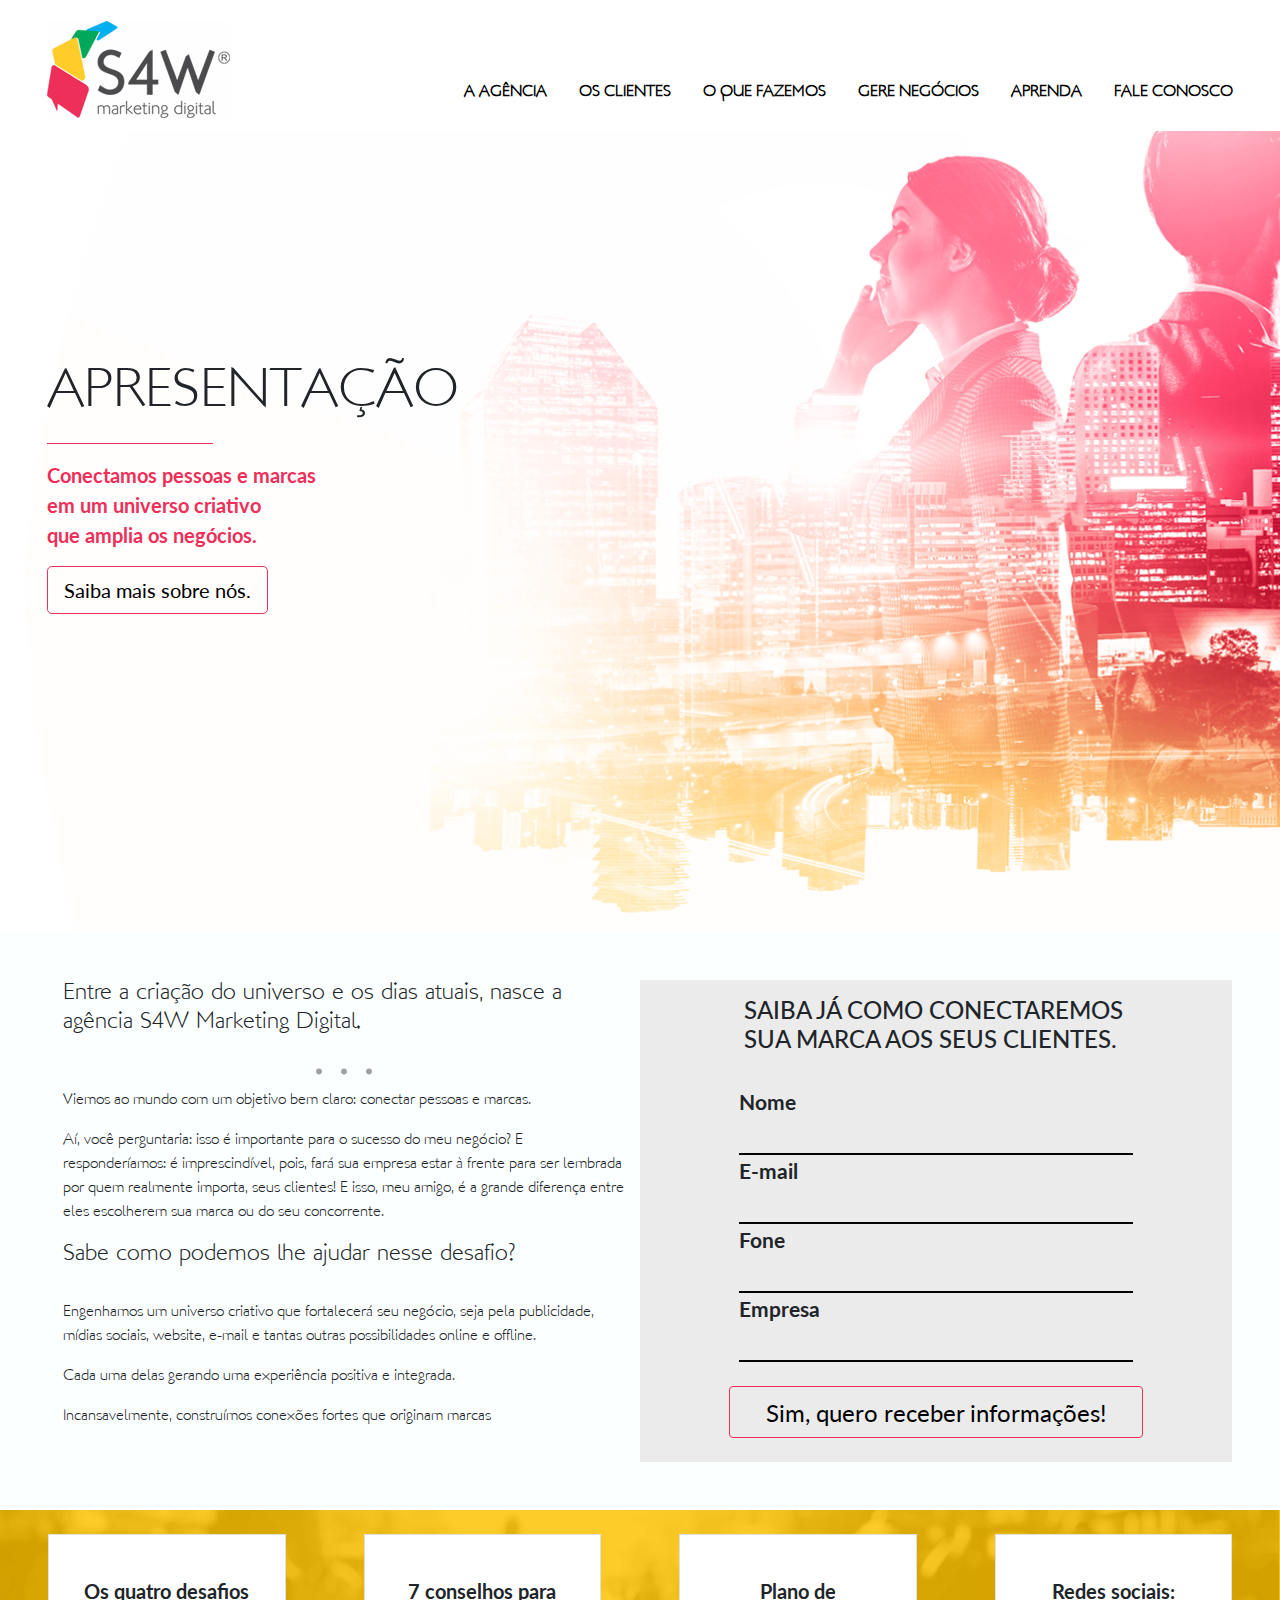
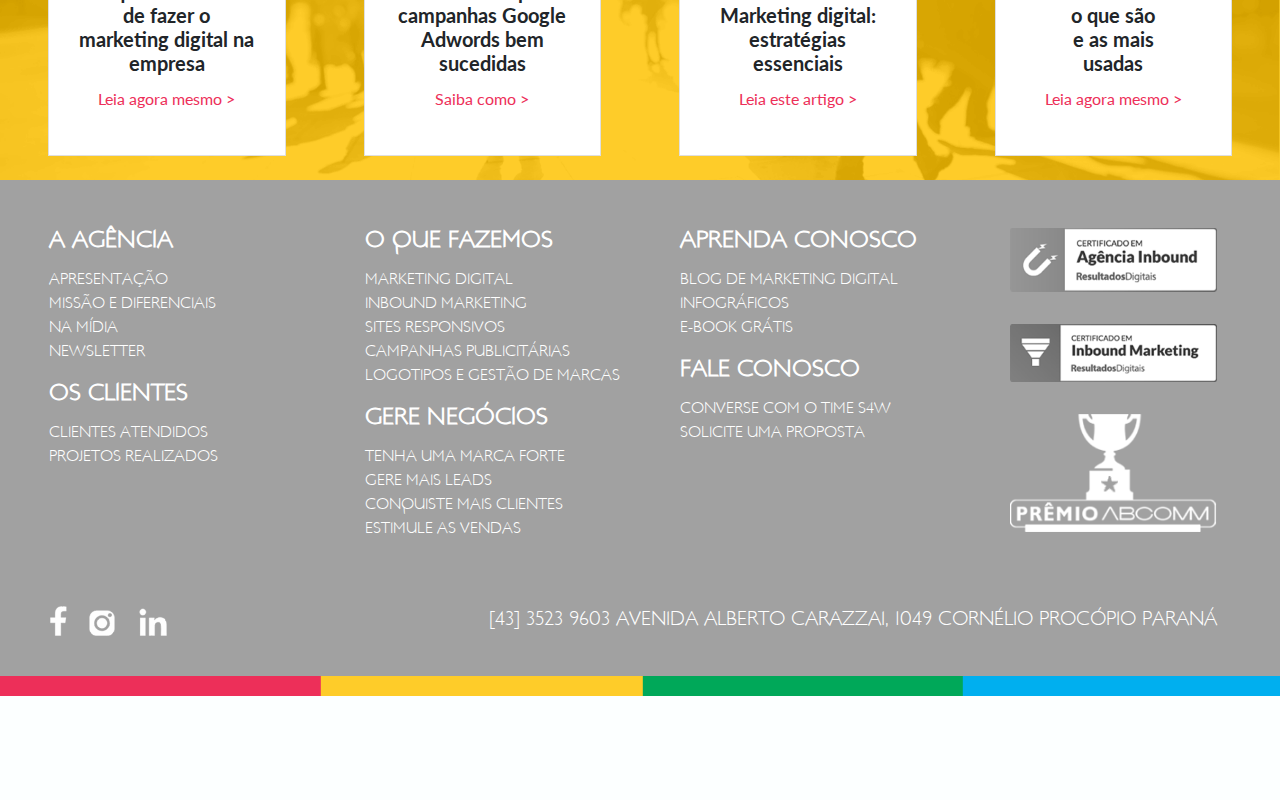
<file: Site S4W/apresentacao.html>
<!doctype html>
<html lang="pt-BR" dir="ltr">

<head>
	<meta charset="utf-8">
	<title>Agência de Marketing Digital e Inbound Marketing | S4W | Cornélio Procópio – PR</title>
	<meta name="viewport" content="width=device-width, initial-scale=1">
	<link rel="stylesheet" href="css/bootstrap.min.css">
	<link rel="stylesheet" href="css/s4w.css">
	<link href="https://fonts.googleapis.com/css?family=Lato&display=swap" rel="stylesheet">
	<meta name="description" content="">
</head>

<body>

	<div class="wrapper">

		<div class=" container-fluid px-0">
			<div class="nav-limit">
				<nav class="navbar fixed-top navbar-light navbar-expand-lg pt-3" id="s4w-nav">
					<div class="col-md-12 col-sm-12 menu">
						<div class="row no-gutters align-items-end">
							<div class="col-sm-6 col-lg-2 col-md-6 col-6">
								<img src="img/logo.png" class="logo-s4w navbar-brand pl-3 img-fluid" />
							</div>
							<div class="col-sm-6 col-md-6 col-lg-10 col-6 d-lg-none menu-nav mb-0">
								<div class="mobile">
									<button class="navbar-toggler collapsed float-right position-relative" type="button"
										data-toggle="collapse" data-target="#menu-principal"
										aria-controls="menu-principal" aria-expanded="false"
										aria-label="Abrir navegação">
										<span class="icon-bar top-bar"><img src="img/menu.png" alt="Menu"
												class="img-fluid position-relative" id="menuIcon"></span>
										<span class="icon-bar middle-bar"></span>
										<span class="icon-bar bottom-bar"></span>
									</button>
								</div>
							</div>
							<div class="col-12 col-sm-12 col-md-12 col-lg-10 collapse navbar-collapse justify-content-end text-center"
								id="menu-principal">
								<div class="nav-right navbar-expand-lg ">
									<ul class="d-block d-lg-flex nav collapsed nav-pills menu-nav" id="pills-tab"
										role="tablist" data-toggle="collapse">
										<li class="nav-item nav-item-agencia">
											<a class="nav-link d-none d-lg-block rounded-0" id="btn-agencia"
												data-toggle="pill" href="#tab-agencia" role="tab"
												aria-controls="tab-agencia" aria-selected="false"><strong>A
													AGÊNCIA</strong></a>
											<a class="nav-link d-lg-none rounded-0" id="btn-agencia-m"
												data-toggle="collapse" data-target="#tab-agencia-mobile"
												aria-controls="tab-agencia-mobile" aria-selected="false"><strong>A
													AGÊNCIA</strong></a>

											<div class="tab-pane menu-nav pr-0 mr-0 d-lg-none" data-parent="#pills-tab"
												id="tab-agencia-mobile" aria-labelledby="pills-agencia-tab-m">
												<a class="submenu" href="">APRESENTAÇÃO | </a>
												<a class="submenu" href="">MISSÃO E DIFERENCIAIS |</a>
												<a class="submenu" href="">NA MÍDIA |</a>
												<a class="submenu pr-0 mr-0" href="">NEWSLETTER</a>
											</div>
										</li>

										<li class="nav-item nav-item-clientes">
											<a class="nav-link d-none d-lg-block rounded-0" id="btn-clientes"
												data-toggle="pill" href="#tab-clientes" role="tab"
												aria-controls="tab-clientes" aria-selected="false"><strong>OS
													CLIENTES</strong></a>
											<a class="nav-link d-lg-none rounded-0" id="btn-clientes-m"
												data-toggle="collapse" data-target="#tab-clientes-mobile" role="tab"
												aria-controls="tab-clientes-mobile" aria-selected="false"><strong>OS
													CLIENTES</strong></a>
											<div class="tab-pane menu-nav pr-0 mr-0 d-lg-none" data-parent="#pills-tab"
												id="tab-clientes-mobile" aria-labelledby="pills-clientes-tab-m">
												<a class="submenu" href="">CLIENTES ATENDIDOS</a>
												<a class="submenu pr-0 mr-0" href="">PROJETOS REALIZADOS</a>
											</div>
										</li>

										<li class="nav-item nav-item-oquefazemos">
											<a class="nav-link  d-none d-lg-block rounded-0" id="btn-oQueFazemos"
												data-toggle="pill" href="#tab-oQueFazemos" role="tab"
												aria-controls="tab-oQueFazemos" aria-selected="false"><strong>O QUE
													FAZEMOS</strong></a>
											<a class="nav-link d-lg-none" id="btn-clientes-m" data-toggle="collapse"
												data-target="#tab-oQueFazemos-mobile" role="tab"
												aria-controls="tab-clientes-mobile" aria-selected="false"><strong>O QUE
													FAZEMOS</strong></a>

											<div class="tab-pane menu-nav pr-0 mr-0 d-lg-none " data-parent="#pills-tab"
												id="tab-oQueFazemos-mobile" role="tabpanel"
												aria-labelledby="pills-oQueFazemos-tab">
												<a class="submenu" href="">MARKETING DIGITAL |</a>
												<a class="submenu" href="">INBOUND MARKETING |</a>
												<a class="submenu" href="">SITES RESPONSIVOS |</a>
												<a class="submenu" href="">CAMPANHAS PUBLICITÁRIAS |</a>
												<a class="submenu pr-0 mr-0" href="">LOGOTIPOS E GESTÃO DE
													MARCAS</a><br>
											</div>
										</li>
										<li class="nav-item nav-item-gerenegocios">
											<a class="nav-link d-none d-lg-block rounded-0" id="btn-gerenegocios"
												data-toggle="pill" href="#tab-gerenegocios" role="tab"
												aria-controls="tab-gerenegocios" aria-selected="false"><strong>GERE
													NEGÓCIOS</strong></a>
											<a class="nav-link d-lg-none rounded-0" id="btn-clientes-m"
												data-toggle="collapse" data-target="#tab-gerenegocios-mobile" role="tab"
												aria-controls="tab-clientes-mobile" aria-selected="false"><strong>GERE
													NEGÓCIOS</strong></a>

											<div class="tab-pane menu-nav pr-0 mr-0 d-lg-none" data-parent="#pills-tab"
												id="tab-gerenegocios-mobile" role="tabpanel"
												aria-labelledby="pills-gerenegocios-tab">
												<a class="submenu" href="">TENHA UMA MARCA FORTE |</a>
												<a class="submenu" href="">GERE MAIS LEADS |</a>
												<a class="submenu" href="">CONQUISTE MAIS CLIENTES |</a>
												<a class="submenu pr-0 mr-0" href="">ESTIMULE AS VENDAS </a>
											</div>
										</li>
										<li class="nav-item nav-item-aprenda">
											<a class="nav-link d-none d-lg-block rounded-0" id="btn-aprenda"
												data-toggle="pill" href="#tab-aprenda" role="tab"
												aria-controls="tab-aprenda"
												aria-selected="false"><strong>APRENDA</strong></a>
											<a class="nav-link d-lg-none rounded-0" id="btn-aprenda-m"
												data-toggle="collapse" data-target="#tab-aprenda-mobile" role="tab"
												aria-controls="tab-clientes-mobile"
												aria-selected="false"><strong>APRENDA</strong></a>

											<div class="tab-pane menu-nav pr-0 mr-0 d-lg-none" data-parent="#pills-tab"
												id="tab-aprenda-mobile" role="tabpanel"
												aria-labelledby="pills-aprenda-tab">
												<a class="submenu" href="">BLOG DE MARKETING DIGITAL |</a>
												<a class="submenu" href="">INFOGRÁFICOS |</a>
												<a class="submenu pr-0 mr-0" href="">E-BOOK GRÁTIS</a>
											</div>
										</li>
										<li class="nav-item nav-item-faleconosco">
											<a class="nav-link d-none d-lg-block rounded-0" id="btn-faleconosco"
												data-toggle="pill" href="#tab-faleconosco" role="tab"
												aria-controls="tab-faleconosco" aria-selected="false"><strong>FALE
													CONOSCO</strong></a>
											<a class="nav-link d-lg-none rounded-0" id="btn-faleconosco-m"
												data-toggle="collapse" data-target="#tab-faleconosco-mobile" role="tab"
												aria-controls="tab-clientes-mobile" aria-selected="false"><strong>FALE
													CONOSCO</strong></a>

											<div class="tab-pane menu-nav pr-0 mr-0 d-lg-none" data-parent="#pills-tab"
												id="tab-faleconosco-mobile" role="tabpanel"
												aria-labelledby="pills-faleconosco-tab">
												<a class="submenu" href="">CONVERSE COM O TIME DA S4W |</a>
												<a class="submenu pr-0 mr-0" href="">SOLICITE UMA PROPOSTA</a>
											</div>
										</li>
									</ul>



									<div class="tab-content d-none d-lg-flex row justify-content-end mr-3"
										id="pills-tabContent">
										<div class="tab-pane fade menu-nav pr-0 mr-0" id="tab-agencia" role="tabpanel"
											aria-labelledby="pills-agencia-tab">
											<a class="submenu" href="">APRESENTAÇÃO</a>
											<a class="submenu" href="">MISSÃO E DIFERENCIAIS
											</a>
											<a class="submenu" href="">NA MÍDIA</a>
											<a class="submenu pr-0 mr-0" href="">NEWSLETTER</a>
										</div>

										<div class="tab-pane fade menu-nav pr-0 mr-0" id="tab-clientes" role="tabpanel"
											aria-labelledby="pills-clientes-tab">
											<a class="submenu" href="">CLIENTES ATENDIDOS</a>
											<a class="submenu pr-0 mr-0" href="">PROJETOS REALIZADOS</a>
										</div>

										<div class="tab-pane fade menu-nav pr-0 mr-0" id="tab-oQueFazemos"
											role="tabpanel" aria-labelledby="pills-oQueFazemos-tab">
											<a class="submenu" href="">MARKETING DIGITAL</a>
											<a class="submenu" href="">INBOUND MARKETING</a>
											<a class="submenu" href="">SITES RESPONSIVOS</a>
											<a class="submenu" href="">CAMPANHAS PUBLICITÁRIAS</a>
											<a class="submenu pr-0 mr-0" href="">LOGOTIPOS E GESTÃO DE MARCAS</a>
										</div>

										<div class="tab-pane fade menu-nav pr-0 mr-0" id="tab-gerenegocios"
											role="tabpanel" aria-labelledby="pills-gerenegocios-tab">
											<a class="submenu" href="">TENHA UMA MARCA FORTE </a>
											<a class="submenu" href="">GERE MAIS LEADS </a>
											<a class="submenu" href="">CONQUISTE MAIS CLIENTES </a>
											<a class="submenu pr-0 mr-0" href="">ESTIMULE AS VENDAS</a>
										</div>

										<div class="tab-pane fade menu-nav pr-0 mr-0" id="tab-aprenda" role="tabpanel"
											aria-labelledby="pills-aprenda-tab">
											<a class="submenu" href="">BLOG DE MARKETING DIGITAL</a>
											<a class="submenu" href="">INFOGRÁFICOS</a>
											<a class="submenu pr-0 mr-0" href="">E-BOOK GRÁTIS</a>
										</div>

										<div class="tab-pane fade menu-nav pr-0 mr-0" id="tab-faleconosco"
											role="tabpanel" aria-labelledby="pills-faleconosco-tab">
											<a class="submenu" href="">CONVERSE COM O TIME DA S4W</a>
											<a class="submenu pr-0 mr-0" href="">SOLICITE UMA PROPOSTA </a>
										</div>
									</div>
								</div>

							</div>
						</div>
					</div>
				</nav>
			</div>


		</div>
	</div>

	<div class="container-fluid p-0">
		<div class="col-md-12 col-lg-12 p-0" id="conteudo">
			<div class="row align-items-center m-0">
				<div class="col-md-4 col-lg-4">
					<div class="jumbotron" id="apresentacao">
						<h1 class="display-4">APRESENTAÇÃO</h1>
						<hr class="w-50 ml-0">
						<p class="lead">Conectamos pessoas e marcas<br>em um universo criativo<br>que amplia os
							negócios.</p>
						<a class="btn btn-primary btn-lg rounded-1" href="#" role="button">Saiba mais sobre nós.</a>
					</div>

				</div>
			</div>
		</div>
	</div>
	<div class="container-fluid p-0">
		<div class="col-md-12 col-lg-12 px-5">
			<div class="row w-100 m-0">
				<div class="col-lg-6 col-md-12 py-5" id="textoApres">
					<h3>Entre a criação do universo e os dias atuais, nasce a agência S4W Marketing Digital. </h3>
					<br>
					<p class="tresp text-center">. . .</p>
					<br>
					<p>Viemos ao mundo com um objetivo bem claro: conectar pessoas e marcas. </p>
					<p>Aí, você perguntaria: isso é importante para o sucesso do meu negócio? E responderíamos: é
						imprescindível, pois, fará sua empresa estar à frente para ser lembrada por quem realmente
						importa, seus clientes! E isso, meu amigo, é a grande diferença entre eles escolherem sua marca
						ou do seu concorrente. </p>
					<h3>
						Sabe como podemos lhe ajudar nesse desafio?
					</h3>
					<br>
					<p>
						Engenhamos um universo criativo que fortalecerá seu negócio, seja pela publicidade, mídias
						sociais, website, e-mail e tantas outras possibilidades online e offline.</p>
					<p>Cada uma delas gerando uma experiência positiva e integrada. </p>
					<p>Incansavelmente, construímos conexões fortes que originam marcas
					</p>
				</div>
				<div class="col-lg-6 col-md-12 pt-3 px-5 my-5 formulario">
					<div class="col-lg-12 col-md-12">
						<div class="row justify-content-center">
							<div class="col-lg-10 col-md-10">
								<h3>SAIBA JÁ COMO CONECTAREMOS SUA MARCA AOS SEUS CLIENTES.</h3>
								<forms class="mx-5 py-5">
									<div class="form-row">
										<label for="nome" class="mb-0"><strong>Nome</strong></label>
										<input type="text" class="form-control forms border rounded-0" id="nome">
									</div>
									<div class="form-row">
										<label for="email" class="mb-0"><strong>E-mail</strong></label>
										<input type="email" class="form-control forms border rounded-0" id="email">
									</div>
									<div class="form-row">
										<label for="fone" class="mb-0"><strong>Fone</strong></label>
										<input type="tel" class="form-control forms border rounded-0" id="fone">
									</div>
									<div class="form-row">
										<label for="empresa" class="mb-0"><strong>Empresa</strong></label>
										<input type="text" class="form-control forms border rounded-0" id="empresa">
									</div>
									<div class="row justify-content-center">
										<button type="submit"
											class="btn btn-primary pt-2 mt-4 align-self-center w-100">Sim, quero
											receber informações!</button>
									</div>
								</forms>
							</div>
						</div>
					</div>

				</div>
			</div>
		</div>
	</div>
	<div class="container-fluid p-0 " id="cards">
		<div class="col-lg-12 col-md-12 px-4">
			<div class="row justify-content-center">
				<div class="col-lg-3 col-md-6">
					<div class="card m-4 rounded-0 p-4 text-center">
						<div class="card-body">
							<h5 class="card-title row justify-content-center"><strong>Os quatro desafios<br>de fazer o
									marketing digital na<br>empresa</strong></h5>
							<a href="#" class="card-link row justify-content-center">Leia agora mesmo ></a>
						</div>
					</div>

				</div>
				<div class="col-lg-3 col-md-6">

					<div class="card m-4 rounded-0 p-4 text-center">
						<div class="card-body">
							<h5 class="card-title row justify-content-center"><Strong>7 conselhos para campanhas Google
									Adwords bem sucedidas</strong></h5>
							<a href="#" class="card-link row justify-content-center">Saiba como ></a>
						</div>
					</div>
				</div>

				<div class="col-lg-3 col-md-6">
					<div class="card m-4 rounded-0 p-4 text-center">
						<div class="card-body">
							<h5 class="card-title row justify-content-center"><strong>Plano de<br>Marketing
									digital:<br>estratégias<br>essenciais</strong></h5>
							<a href="#" class="card-link row justify-content-center">Leia este artigo ></a>
						</div>
					</div>

				</div>

				<div class="col-lg-3 col-md-6">
					<div class="card m-4 rounded-0 p-4 text-center">
						<div class="card-body">
							<h5 class="card-title row justify-content-center"><strong>Redes sociais:<br> o que são<br>e
									as mais<br>usadas</strong></h5>
							<a href="#" class="card-link row justify-content-center">Leia agora mesmo ></a>
						</div>
					</div>
				</div>
			</div>
		</div>
	</div>
	<div class="container-fluid p-0 pb-4" id="rodape">

		<div class="col-lg-12 col-md-12 col-sm-12 col-12 px-4" id="textoRodape">
			<div class="row pt-5">
				<div class="col-lg-3 col-md-6 col-sm-6 col-12 p-0">
					<ul>
						<h4>A AGÊNCIA</h4>
						<li><a href="#">APRESENTAÇÃO</a></li>
						<li><a href="#">MISSÃO E DIFERENCIAIS</a></li>
						<li><a href="#">NA MÍDIA</a></li>
						<li><a href="#">NEWSLETTER</a></li>
					</ul>
					<ul>
						<h4>OS CLIENTES</h4>
						<li><a href="#">CLIENTES ATENDIDOS</a></li>
						<li><a href="#">PROJETOS REALIZADOS</a></li>
					</ul>
				</div>
				<div class="col-lg-3 col-md-6 col-sm-6 col-12 p-0">
					<ul>
						<h4>O QUE FAZEMOS</h4>
						<li><a href="#">MARKETING DIGITAL</a></li>
						<li><a href="#">INBOUND MARKETING</a></li>
						<li><a href="#">SITES RESPONSIVOS</a></li>
						<li><a href="#">CAMPANHAS PUBLICITÁRIAS</a></li>
						<li><a href="#">LOGOTIPOS E GESTÃO DE MARCAS</a></li>
					</ul>
					<ul>
						<h4>GERE NEGÓCIOS</h4>
						<li><a href="#">TENHA UMA MARCA FORTE</a></li>
						<li><a href="#">GERE MAIS LEADS</a></li>
						<li><a href="#">CONQUISTE MAIS CLIENTES</a></li>
						<li><a href="#">ESTIMULE AS VENDAS</a></li>
					</ul>
				</div>
				<div class="col-lg-3 col-md-6 col-sm-6 col-8 p-0">
					<ul>
						<h4>APRENDA CONOSCO</h4>
						<li><a href="#">BLOG DE MARKETING DIGITAL</a></li>
						<li><a href="#">INFOGRÁFICOS</a></li>
						<li><a href="#">E-BOOK GRÁTIS</a></li>
					</ul>
					<ul>
						<h4>FALE CONOSCO</h4>
						<li><a href="#">CONVERSE COM O TIME S4W</a></li>
						<li><a href="#">SOLICITE UMA PROPOSTA</a></li>
					</ul>

				</div>
				<div class="col-lg-3 col-md-6 col-sm-6 align-items-center p-0">
					<div class="row justify-content-center">
						<img src="img/aginbound.png" class="img-fluid mb-3 imgRodape">

					</div>
					<div class="row justify-content-center">
						<img src="img/mkinbound.png" class="img-fluid my-3 imgRodape">
					</div>
					<div class="row justify-content-center">
						<img src="img/premio.png" class="img-fluid my-3 imgRodape">
					</div>


				</div>

			</div>

		</div>

		<div class="row mt-5 pl-5 text-center">
			<div class="col-lg-12 col-md-12">
				<div class="row pl-3">
					<div class="col-lg-3 col-md-6 col-sm-6 col-4">
						<div class="row">
							<a href="#"> <img src="img/face.png" alt="Facebook" class="img-fluid  rodapeImg"> </a>
							<a href="#"> <img src="img/insta.png" alt="Instagram" class="img-fluid  rodapeImg"> </a>
							<a href="#"> <img src="img/linkedin.png" alt="LinkedIn" class="img-fluid  rodapeImg"> </a>
						</div>
					</div>
					<div class="col-lg-9 col-md-6 col-sm-6 col-8">
						<div class="row justify-content-end w-100 pr-5 contatoRodape">
							<p>[43] 3523 9603 AVENIDA ALBERTO CARAZZAI, 1049 CORNÉLIO PROCÓPIO PARANÁ</p>
						</div>

					</div>
				</div>

			</div>
		</div>
	</div>
	<div class="container-fluid p-0">
		<img src="img/rodape.png" class="img-fluid">
	</div>


	<script src="js/jquery-3.4.1.min.js" type="text/javascript"></script>
	<script type="text/javascript" src="js/bootstrap.min.js"></script>
	<script type="text/javascript" src="js/s4w.js"></script>
	<script type="text/javascript" src="js/scrollify.js"></script>

	<script>
		$(window).scroll(
			function () {
				if ($(window).scrollTop() > 50) {
					$("#s4w-nav").css("background-color", "rgb(255,255,255)");
				} else {
					$("#s4w-nav").removeAttr("style").attr("background-color");

					$("#s4w-nav").removeAttr("style").attr("border-bottom");
				}
			}
		);

		$("#s4w-nav").hover(
			function () {
				$("#s4w-nav").css("border-bottom-width", "0px");
			}
		);

		$("#s4w-nav").hover(
			function () {
				$("#s4w-nav ul a").attr("style", "border-bottom-width");
				$("#s4w-nav ul a").css("border-bottom-width", "3px");
			},
			function () {

				$("#s4w-nav ul a").removeAttr("style").attr("border-bottom-width");
				$("#s4w-nav ul a").css("border-bottom-width", "0px");
			}
		);

	</script>
</body>

</html>
</file>
<file: Exercício 1/style.css>
#q1{
	background-color: red;
	border: dashed 5px;
	width: 500px;
	height: 500px;
}
#q2{
	background-color: blue;
	width: 400px;
	height: 400px;
	margin-top: 50px;
	margin-left: 50px;
	border-style: none;
}
#q3{
	position: absolute;
	background-color: green;
	width: 200px;
	height: 200px;
	margin-left: 100px;
	margin-top: 100px;
	border-style: none;
}
#q4{
	position: absolute;
	background-color: yellow;
	width: 100px;
	height: 100px;
	margin-left: 100px;
	margin-top: 100px;
	border-style: none;
}
</file>
<file: Exercício 2/style.css>
#q1{
	margin-left: 0px;
	background-color: yellow;
	width: 1000px;
	height: 500px;
	position: relative;
}

#q2{
	width: 100%;
	height: 80%;
	background-color: red;
}

#q3{
	margin-left: 20%;
	height: 100%;
	width: 60%;
	background-color: green;
	position: relative; 
}

#q4{
	margin-left: 50%;
	width: 50%;
	height: 60%;
	background-color: orange;
	position: absolute;
}

#q5{
	margin-left: 50%;
	width: 50%;
	height: 80%;
	background-color: white;
	position: absolute;
}

#q6{
	margin-left: 30%;
	margin-top: 25%;
	width: 40%;
	height: 25%;
	background-color: #4d4d4d;
	position: absolute;
}
</file>
<file: Exercício 4/style.css>
.grid{
	display: grid;
	width: 100%;
	grid-template-rows: 200px 400px 250px 50px;
	grid-template-columns: 1025px;
	row-gap: 10px;
	justify-content: center;
}

.header{
	display: grid;
	grid-template-columns: 200px 1fr;
	grid-column-gap: 5px;
	justify-content: center;
}

.left-header{
	background-color: gray;
}

.right-header{
	display: grid;
	grid-template-rows: 80px 120px;
	grid-row-gap: 5px;
}

.right-header-top{
	background-color: gray;
}

.right-header-bottom{
	display: grid;
	grid-template-columns: 1fr 1fr 1fr 1fr 1fr;
	grid-column-gap: 5px;
	justify-content: center;
}

.box{
	background-color: gray;
}

.bottom{
	display: grid;
	grid-template-columns: 1fr 1fr 1fr 1fr;
	grid-column-gap: 5px;
}
</file>
<file: Exercício 5/style.css>
nav ul{
	margin: 0px; padding: 0;
	width: 200px;
	display: block;
	list-style: none;
}

li{
	width: 200px;
	height: 100px;
	display: block;
}

ul li{
	display: block;
	position: relative;
}

li ul{
	position: absolute;
	display: none;
	margin-left: 200px;
	margin-top: 0px;
}

ul li:hover ul{
	top: 0;
	float: left;
	display: block;
}

ul li:hover ul li{
	border: solid 1px black;
}

.b1{
	background-color: red;
}

.b2{
	background-color: blue;
}

.b3{
	background-color: pink;
}

.b4{
	background-color: yellow;
}

.b5{
	background-color: green;
}

.b6{
	background-color: gray;
}

.b6:hover{
	background-color: #5dd5d5;
}
</file>
<file: Exercício 6/css/style.css>
body{
	margin: 0;
}

.pagina{
	padding: 0;
	margin: 0;
	display: grid;
	grid-template-rows: 300px 131px 1fr 150px;
}

.top{
	display: grid;
	grid-template-columns: 35% 65%;
}

.gov{
	width: 100%;
	background-color: #222222;
	height: 30px;
}
.topnav{
	height: 30px;
	background-color: #222222;
	width: 100%;
}

.topnav ul{
	color: white;
	text-decoration: none;
	margin: 4px;
	margin-left: 25%;
	display: inline-block;
	position: relative;
}

.topnav ul a{
	color: white;
	text-decoration: none;
}

.topnav ul li{
	padding-right: 15px;
	padding-left: 15px;
	border-right: solid 1px white;
	display: inline-block;
	position: relative;
	list-style: none;
}


.topnav ul li a{
	color: white;
	text-decoration: none;
	font-family: Raleway,Arial,Helvetica,sans-serif;
	font-weight: bold;
	font-size: 0.7em;
}

.head a{
	text-decoration: none;
	width: 160px;
	display: inline-block;
	position: relative;
	color: #005c7a;
	font-family: Ubuntu,"Segoe UI","Helvetica Neue",Arial,sans-serif;
	font-weight: 500;
    font-size: 14px;
    line-height: 1.1rem;
	margin: 0px 10px;
}

.topnav ul ul{
	font-family: Raleway,Arial,Helvetica,sans-serif;
	font-weight: bold;
	font-size: 0.7em;
	margin: 3px;
	margin-left: -20px;
}

.head{
	width: 100%;
	padding-left: 5px;
}

.head ul{
	display: inline-block;
	position: relative;
	padding-left: 0%;
}

.head ul li{
	width: 155px;
	display: inline-block;
	position: relative;
	color: #005c7a;
	font-family: Ubuntu,"Segoe UI","Helvetica Neue",Arial,sans-serif;
	font-weight: 500;
    font-size: 14px;
    line-height: 1.1rem;
	margin: 0px 12px;
}

.head ul img{
	margin-right: -70px;
	padding-left: 60px;
}

header{
	display: grid;
	grid-template-rows: 30px 1fr;
}

.slide{
	margin-top: -100px;
	width: 100%;
}

.main{
	display: grid;
	grid-template-columns: 1fr 1fr 1fr;
	justify-content: left;
}

.serv{
	margin-top: 30px;
	width: 80%;
}

ul{
	margin-bottom: 5px;
	margin-top: 5px;
	list-style: none;
	display: inline-block;
	position: relative;
	color: #005c7a;
}

ul li{
	color: #212529;
	text-align: right;
	font-size: .9rem;
	font-weight: 300;
	font-family: Ubuntu,"Segoe UI","Helvetica Neue",Arial,sans-serif;
	box-sizing: border-box; 
}

h2{
	padding: 0;
	margin-top: 10px;
	margin-left: 20px;
	color: #005c7a;
    font-size: 1.45rem;
	margin-bottom: .8rem;
	font-family: Ubuntu,"Segoe UI","Helvetica Neue",Arial,sans-serif;
	line-height: 1.2;
}

.imprensa{
	color: #0167d4;
}

.imprensa:visited{
	color: #0167d4;
}

.imp{
	text-align: left;
	text-decoration: none;
	font-family: Ubuntu,"Segoe UI","Helvetica Neue",Arial,sans-serif;
    font-weight: 300;
	font-size: 15px;
	line-height: 1.5;
}

.imp:visited{
	color: #025c75;
}

.mais{
	margin-left: 220px;
	text-align: end;
	text-decoration: none;
	color: #231f20;
	align-items: center!important;
	font-family: Ubuntu,"Segoe UI","Helvetica Neue",Arial,sans-serif;
	font-weight: 400;
	font-size: 15px;
}

a{
	text-decoration-line: none;
}

.mais:hover{
	animation-name: mais;
	animation-duration: 1s;
	animation-fill-mode: forwards;
}

.mais:visited{
	text-align: end;
	text-decoration: none;
}

.maisimg{
	margin-left: 5px;
	margin-bottom: -10px;
}

.maisimg:hover{
	animation-name: maisAnim;
	animation-duration: 1s;
	animation-fill-mode: forwards;
}

@keyframes maisAnim{
	0%{
		padding-left: 0px;
	}
	100%{
		padding-left: 15px;
	}
}

@keyframes mais{
	0%{
		padding-right: 0px;
	}
	100%{
		padding-right: 15px;
	}
}

.panorama .mais{
	margin-left: 300px;
	text-align: end;
	text-decoration: none;
	color: #231f20;
	align-items: center!important;
	font-family: Ubuntu,"Segoe UI","Helvetica Neue",Arial,sans-serif;
	font-weight: 400;
	font-size: 15px;
}

.func{
	margin-left: 10px;
	margin-right: 30px;
}

footer{
	padding-left: 20px;
	display: grid;
	grid-template-columns: 30% 70%;
	background-color: #f9f9f9;
	width: 100%;
	margin-top: 50px;
}

footer p{
	width: 340px;
    font-style: italic;
    color: #025c75;
	font-size: .9rem;
	font-family: Ubuntu,"Segoe UI","Helvetica Neue",Arial,sans-serif;
}

footer ul li{
	text-decoration: none;
}

footer ul li a:visited{
	text-decoration: none;
	color: #0056b3;
}

footer ul li a:hover{
	text-decoration: underline;
	color: #0056b3;
}

.footer-right{
	padding-left: 200px;
}
</file>
<file: Site Colegio/style.css>
body {
    font-size: 14px;
    line-height: 1.42857143;
}

.container .row {
    margin: 0%;
}

#menuTop {
    background-color: rgb(248, 248, 248);
    font-size: 12px;
}

#menu {
    font-size: 11px;
    font-weight: bold;
    width: 100%;
}

#menu a:hover {
    color: #d95717;
}

#menuTop a:hover {
    color: #d95717;
}

#menuTop .borda {
    border-left: 1px solid #6f6e6e;
    height: 18px;
    margin-top: 11px;
}

#menuTop a {
    color: black;
    text-decoration: none;
}

#menu .borda {
    border-left: 2px solid rgb(205, 202, 202);
    height: 50px;
    margin-top: 11px;
}

#menu .nav-tabs .normal .dropdown-toggle {
    height: 70px;
}

#menu ul li .dropdown-toggle {
    line-height: 110%;
}

#menu ul li a {
    margin-top: 15px;
    width: 100%;
    border: 0px;
    color: Black;
}

.dropdown-menu {
    font-size: 12px;
    line-height: 25px;
    font-weight: normal;
}

.border-top {
    color: #d95717;
}

.text-center {
    text-align: center;
}

#menu ul .centro {
    margin-top: 3px;
}

#menu .meio {
    margin-top: 8px;
}

.nav-tabs {
    border: 0px;
}

#foto {
    margin-top: 10px;
}

.conteudo {
    background-color: #e4e4e6;
}

.guia {
    background-color: #d95717;
    color: white;
    text-decoration: none;
    height: 40px;
}

.guiaLateral h2 {
    color: #d95717;
    font-size: 19px;
}

.guiaLateral td {
    font-size: 16px;
    line-height: 28px;
}

.guiaLateral a {
    text-decoration: none;
    color: black;
}

.guiaLateral a:hover {
    color: #d95717;
    text-decoration: underline;
}

.card-text {
    font-size: 16px;
}

.rodape {
    background-color: #b8b6b8;
}

.rodape ul {
    list-style: none;
    text-decoration: none;
    color: black;
    padding-left: 15px;
}

.rodape ul li a {
    color: black;
    font-size: 12px;
}

.rodape ul li a:visited {
    color: black;
}

h4 {
    font-size: 12px;
}

.facebook {
    margin-left: -10px;
}

.bordaRodape {
    border-color: rgb(212, 212, 212);
}
</file>
<file: Site S4W/css/s4w.css>
@import url('https://fonts.googleapis.com/css?family=Lato&display=swap');
body {
    background-color: #fcffff;
    font-family: 'LondonMM';
}

h3 {
    font-size: 24px;
}

@font-face {
    font-family: LondonMM;
    font-style: normal;
    font-weight: 400;
    src: local('LondonMM'), url(fonts/LondonMM.woff) format('woff')
}

@font-face {
    font-family: LondonBetween;
    font-style: normal;
    font-weight: 400;
    src: local('LondonBetween'), url(fonts/LondonBetween.woff) format('woff')
}

@font-face {
    font-family: LondonTwo;
    font-style: normal;
    font-weight: 400;
    src: local('LondonTwo'), url(fonts/LondonTwo.woff) format('woff');
}

#conteudo {
    background-image: url(../img/agencia.png);
    background-size: cover;
    background-repeat: no-repeat;
}

.line {
    width: 100vh
}

#cards {
    background-image: url(../img/aprenda.png);
    background-size: cover;
    background-repeat: no-repeat;
}

#cards h5 {
    font-family: 'Lato';
}

#cards a {
    color: #ed2f59;
    font-family: 'Lato';
}

#cards a:hover {
    text-decoration: underline;
}

#apresentacao {
    height: 100vh;
    background-color: transparent!important;
    padding-top: 40vh;
}

#apresentacao a {
    color: #000;
    border-color: #ed2f59;
    background-color: transparent!important;
    font-weight: 400;
    font-family: 'Lato';
}

#apresentacao a:hover {
    color: #fff;
    border-color: #ed2f59;
    background-color: #ed2f59!important;
    font-weight: 400;
}

#apresentacao p {
    color: #ed2f59;
    font-weight: 400;
    font-family: 'Lato'
}

#apresentacao hr {
    border-color: #ed2f59;
}

.jumbotron p {
    font-weight: bold !important;
}

#textoApres {
    font-family: 'LondonMM';
}

#rodape {
    background-color: #a1a1a1;
    color: #fff;
}

#rodape ul {
    list-style: none;
}

#rodape ul li a {
    text-decoration: none;
    color: #fff;
}

#rodape ul li a:hover {
    text-decoration: underline;
}

#rodape h4 {
    font-weight: bold;
    margin-bottom: 12px;
}

.imgRodape {
    width: 60%;
}

.nav-item a {
    color: #000;
}

.tab-pane a {
    color: #000;
}

.tresp {
    font-size: 50px;
    font-family: none;
    margin-top: -50px;
    margin-bottom: -30px;
    color: #a1a1a1;
}

.forms {
    border: none!important;
    border-bottom: 2px solid #030303!important;
}

.formulario button {
    font-family: Lato;
    color: #000!important;
    border-color: #ed2f59!important;
    background-color: transparent!important;
    font-size: 1.5em;
}

.formulario {
    background-color: #ebebeb;
}

.formulario h3 {
    font-family: 'Lato';
    font-size: 24px;
}

.formulario label {
    font-family: 'Lato';
    font-size: 1.3em;
}

.formulario input {
    background-color: #ebebeb;
}

.formulario button:hover {
    color: #fff;
    border-color: #ed2f59;
    background-color: #ed2f59!important;
}

.rodapeImg {
    height: 30px;
}

#s4w-nav ul .nav-item-agencia a:hover {
    border: none;
    border-bottom: 3px solid #ed2f59;
    background-color: transparent;
    color: #000;
}

#s4w-nav ul .nav-item-agencia a[aria-selected=true] {
    border: none;
    border-bottom: solid #ed2f59;
    background-color: transparent!important;
    color: #000
}

#s4w-nav ul .nav-item-clientes a:hover {
    border: none;
    border-bottom: solid #ff0;
    background-color: transparent;
    color: #000;
}

#s4w-nav ul .nav-item-clientes a[aria-selected=true] {
    border: none;
    border-bottom: solid #ff0;
    background-color: transparent!important;
    color: #000;
}

#s4w-nav ul .nav-item-oquefazemos a:hover {
    border: none;
    border-bottom: solid green;
    background-color: transparent;
    color: #000;
}

#s4w-nav ul .nav-item-oquefazemos a[aria-selected=true] {
    border: none;
    border-bottom: solid green;
    background-color: transparent!important;
    color: #000;
}

#s4w-nav ul .nav-item-gerenegocios a:hover {
    border: none;
    border-bottom: solid #00f;
    background-color: transparent;
    color: #000;
}

#s4w-nav ul .nav-item-gerenegocios a[aria-selected=true] {
    border: none;
    border-bottom: solid #00f;
    background-color: transparent!important;
    color: #000;
}

#s4w-nav ul .nav-item-aprenda a:hover {
    border: none;
    border-bottom: solid gray;
    background-color: transparent;
    color: #000;
}

#s4w-nav ul .nav-item-aprenda a[aria-selected=true] {
    border: none;
    border-bottom: solid gray;
    background-color: transparent!important;
    color: #000;
}

#s4w-nav ul .nav-item-faleconosco a:hover {
    border: none;
    border-bottom: solid #a9a9a9;
    background-color: transparent;
    color: #000;
}

#s4w-nav ul .nav-item-faleconosco a[aria-selected=true] {
    border: none;
    border-bottom: solid #a9a9a9;
    background-color: transparent!important;
    color: #000;
}

#s4w-nav:not(:hover) ul a {
    border-bottom: 0;
}

#pills-tabContent {
    margin-top: 10px;
    font-size: 13px;
    padding: 0;
    font-weight: bold;
}

#s4w-nav:hover {
    background-color: #fff!important;
}

#tab-agencia a, #tab-aprenda a, #tab-clientes a, #tab-faleconosco a, #tab-gerenegocios a, #tab-oQueFazemos a {
    padding: 5px;
}

#tab-agencia a:hover, #tab-aprenda a:hover, #tab-clientes a:hover, #tab-faleconosco a:hover, #tab-gerenegocios a:hover, #tab-oQueFazemos a:hover {
    text-shadow: 0.5px 0.5px dimgray;
    text-decoration: none;
}

#menuIcon {
    height: 30px;
}

.submenu:hover{
    text-decoration: none;
}

.contatoRodape {
    font-size: 20px;
}

#pills-tab {
    max-height: 95vh;
}
</file>
